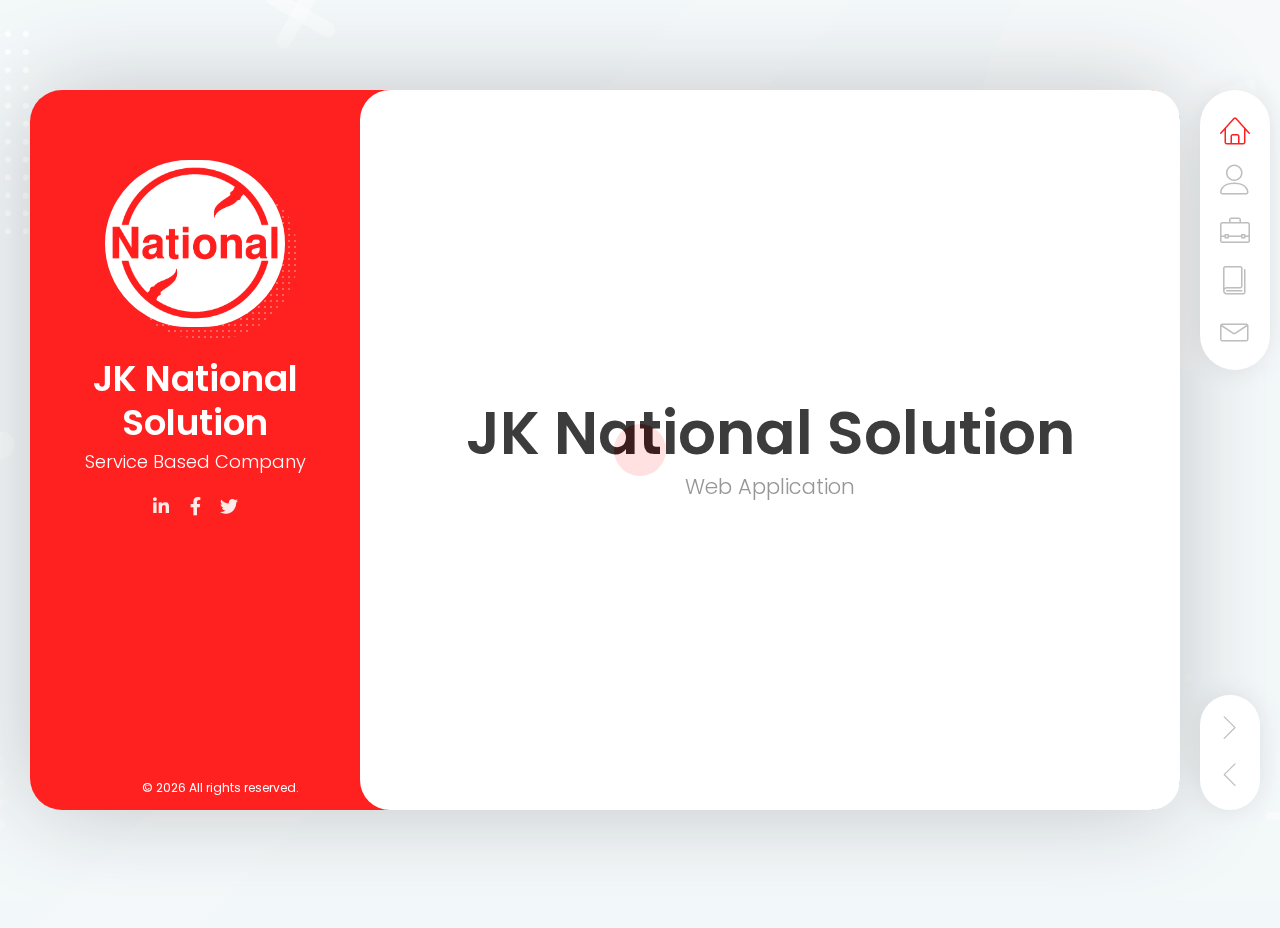
<file: index.html>
<!DOCTYPE html>
<html lang="en" class="no-js">

<head>
    <meta charset="UTF-8" />
    <meta http-equiv="X-UA-Compatible" content="IE=edge"> 
    <title>JK National Solution</title>
    <meta name="viewport" content="width=device-width, initial-scale=1, maximum-scale=1" />
    <meta name="description" content="We Meet Your Software Needs." />
    <meta name="keywords" content="Dynamic Website, Ecommerce, AWS Hosting," />
    <link rel="shortcut icon" href="img/logo.png">


    <link rel="stylesheet" href="css/reset.css" type="text/css">
    <link rel="stylesheet" href="css/bootstrap-grid.min.css" type="text/css">
    <link rel="stylesheet" href="css/animations.css" type="text/css">
    <link rel="stylesheet" href="css/perfect-scrollbar.css" type="text/css">
    <link rel="stylesheet" href="css/owl.carousel.css" type="text/css">
    <link rel="stylesheet" href="css/magnific-popup.css" type="text/css">
    <link rel="stylesheet" href="css/main.css" type="text/css">

    <script src="js/modernizr.custom.js"></script>

    <!-- Global site tag (gtag.js) - Google Analytics -->
<script async src="https://www.googletagmanager.com/gtag/js?id=UA-112518302-1"></script>
<script>
  window.dataLayer = window.dataLayer || [];
  function gtag(){dataLayer.push(arguments);}
  gtag('js', new Date());

  gtag('config', 'UA-112518302-1');
</script>


  </head>

  <body>
    <!-- Animated Background -->
    <div class="lm-animated-bg" style="background-image: url(img/main_bg.png);"></div>
    <!-- /Animated Background -->

    <!-- Loading animation -->
    <div class="preloader">
      <div class="preloader-animation">
        <div class="preloader-spinner">
        </div>
      </div>
    </div>
    <!-- /Loading animation -->

    <div class="page">
      <div class="page-content">

          <header id="site_header" class="header mobile-menu-hide">
            <div class="header-content">
              <div class="header-photo">
                <img src="img/logo.png" alt="JK National Solution">
              </div>
              <div class="header-titles">
                <h2>JK National Solution</h2>
                <h4>Service Based Company</h4>
              </div>
            </div>

            <ul class="main-menu">
              <li class="active">
                <a href="#home" class="nav-anim">
                  <span class="menu-icon lnr lnr-home"></span>
                  <span class="link-text">Home</span>
                </a>
              </li>
              <li>
                <a href="#about-me" class="nav-anim">
                  <span class="menu-icon lnr lnr-user"></span>
                  <span class="link-text">About Me</span>
                </a>
              </li>
              <li>
                <a href="#portfolio" class="nav-anim">
                  <span class="menu-icon lnr lnr-briefcase"></span>
                  <span class="link-text">Portfolio</span>
                </a>
              </li>
              <li>
                <a href="#blog" class="nav-anim">
                  <span class="menu-icon lnr lnr-book"></span>
                  <span class="link-text">Blog</span>
                </a>
              </li>
              <li>
                <a href="#contact" class="nav-anim">
                  <span class="menu-icon lnr lnr-envelope"></span>
                  <span class="link-text">Contact</span>
                </a>
              </li>
            </ul>

            <div class="social-links">
              <ul>
                <li><a href="#" target="_blank"><i class="fab fa-linkedin-in"></i></a></li>
                <li><a href="#" target="_blank"><i class="fab fa-facebook-f"></i></a></li>
                <li><a href="#" target="_blank"><i class="fab fa-twitter"></i></a></li>
              </ul>
            </div>

            <div class="copyrights">© <script type="text/javascript">var year = new Date();document.write(year.getFullYear());</script>
              All rights reserved.</div>
          </header>

          <!-- Mobile Navigation -->
          <div class="menu-toggle">
            <span></span>
            <span></span>
            <span></span>
          </div>
          <!-- End Mobile Navigation -->

          <!-- Arrows Nav -->
          <div class="lmpixels-arrows-nav">
            <div class="lmpixels-arrow-right"><i class="lnr lnr-chevron-right"></i></div>
            <div class="lmpixels-arrow-left"><i class="lnr lnr-chevron-left"></i></div>
          </div>
          <!-- End Arrows Nav -->

          <div class="content-area">
            <div class="animated-sections">
              <!-- Home Subpage -->
              <section data-id="home" class="animated-section start-page">
                <div class="section-content vcentered">

                    <div class="row">
                      <div class="col-sm-12 col-md-12 col-lg-12">
                        <div class="title-block">
                          <h2>JK National Solution</h2>
                          <div class="owl-carousel text-rotation">
                            <div class="item">
                              <div class="sp-subtitle">Web Application</div>
                            </div>
                            <div class="item">
                              <div class="sp-subtitle">Deployment</div>
                            </div>                            
                            <div class="item">
                              <div class="sp-subtitle">Mobile Apps</div>
                            </div>
                          </div>
                        </div>
                      </div>
                    </div>

                </div>
              </section>
              <!-- End of Home Subpage -->

              <!-- About Me Subpage -->
              <section data-id="about-me" class="animated-section">
                <div class="page-title">
                  <h2>About <span>Me</span></h2>
                </div>

                <div class="section-content">
                  <!-- Personal Information -->
                  <div class="row">
                    <div class="col-xs-12 col-sm-7">
                      <p>We are true to ourselves, and commit to always perform at our best. We believe that we are outstanding. Not because we say it, but because we work hard at it. </p>
                      <p>With a wide array of web design, development, marketing, and branding solutions, we have been helping businesses from different industries, niches, and dimensions all across the globe.</p>
                    </div>

                    <div class="col-xs-12 col-sm-5">
                      <div class="info-list">
                        <ul>
                          <li>
                            <span class="title">Make Your Dreams Come Live</span>
                          </li>
                          <li>
                            <span class="title">Residence</span>
                            <span class="value">Tamil Nadur</span>
                          </li>

                          <li>
                            <span class="title">Address</span>
                            <span class="value">Balaji Garden Keeranatham,
                              Saravanampatti, Coimbatore- 641035</span>
                          </li>

                          <li>
                            <span class="title">e-mail</span>
                            <span class="value">[info@jkns.co.in]</span>
                          </li>

                          <li>
                            <span class="title">Phone</span>
                            <span class="value">+91 9677797195</span>
                          </li>
                        </ul>
                      </div>
                    </div>
                  </div>
                  <!-- End of Personal Information -->

                  <div class="white-space-50"></div>

                  <!-- Services -->
                  <div class="row">
                    <div class="col-xs-12 col-sm-12">
                      <div class="block-title">
                        <h3>What <span>I Do</span></h3>
                      </div>
                    </div>
                  </div>

                  <div class="row">
                    <div class="col-xs-12 col-sm-6">
                      <div class="col-inner">
                        <div class="info-list-w-icon">
                          <div class="info-block-w-icon">
                            <div class="ci-icon">
                              <i class="lnr lnr-store"></i>
                            </div>
                            <div class="ci-text">
                              <h4>Ecommerce</h4>
                              <p>Build Your Own Brand and Sell Online WIth JKNS. 
                                Make your website that allows you to buy and sell tangible goods, digital products or services online</p>
                            </div>
                          </div>
                          <div class="info-block-w-icon">
                            <div class="ci-icon">
                              <i class="lnr lnr-laptop-phone"></i>
                            </div><div class="ci-text">
                              <h4>Web Design & Application</h4>
                              <p>Website is an Virtual Office of all kind of Organizations. A website is the most powerful tool for communication and it is a unique way to connect with the world. Designing a website and its maintenance is essential for keeping your company information is up to date.</p>
                            </div>
                          </div>
                        </div>
                      </div>
                    </div>

                    <div class="col-xs-12 col-sm-6">
                      <div class="col-inner">
                        <div class="info-list-w-icon">
                          <div class="info-block-w-icon">
                            <div class="ci-icon">
                              <i class="lnr lnr-pencil"></i>
                            </div>
                            <div class="ci-text">
                              <h4>Software Development</h4>
                              <p>With any business, software is crucial to performing day-to-day tasks. It will allow them to serve clients in the most effective manner. Our software development methodology is a flexible and customized framework adaptable to the demands of your project.</p>
                            </div>
                          </div>
                          <div class="info-block-w-icon">
                            <div class="ci-icon">
                              <i class="lnr lnr-flag"></i>
                            </div><div class="ci-text">
                              <h4>Support</h4>
                              <p>Get 24/7 support for your products.</p>
                            </div>
                          </div>
                        </div>
                      </div>
                    </div>
                  </div>
                  <!-- End of Services -->

                  <div class="white-space-30"></div>

                  <!-- What we Work -->
                  <div class="row">
                    <div class="col-xs-12 col-sm-12">

                      <div class="block-title">
                        <h3>What we <span>Work</span></h3>
                      </div>
                    </div>
                  </div>

                  <div class="row">
                    <div class="col-xs-12 col-sm-4">
                      <div class="fun-fact gray-default">
                        <h4>PHP CodeIgniter</h4>
                      </div>
                    </div>

                    <div class="col-xs-12 col-sm-4">
                      <div class="fun-fact gray-default">
                        <h4>Python Django</h4>
                      </div>
                    </div>

                    <div class="col-xs-12 col-sm-4 ">
                      <div class="fun-fact gray-default">
                        <h4>Node JS</h4>
                      </div>
                    </div>

                    <div class="col-xs-12 col-sm-4 ">
                      <div class="fun-fact gray-default">
                        <h4>C#.NET</h4>
                      </div>
                    </div>

                    <div class="col-xs-12 col-sm-4 ">
                      <div class="fun-fact gray-default">
                        <h4>HTML5</h4>
                      </div>
                    </div>

                    <div class="col-xs-12 col-sm-4 ">
                      <div class="fun-fact gray-default">
                        <h4>BOOTSTRAP</h4>
                      </div>
                    </div>

                    <div class="col-xs-12 col-sm-4 ">
                      <div class="fun-fact gray-default">
                        <h4>JQUERY</h4>
                      </div>
                    </div>

                    <div class="col-xs-12 col-sm-4 ">
                      <div class="fun-fact gray-default">
                        <h4>AWS Server</h4>
                      </div>
                    </div>

                    <div class="col-xs-12 col-sm-4 ">
                      <div class="fun-fact gray-default">
                        <h4>Photoshop</h4>
                      </div>
                    </div>

                  </div>
                  <!-- End of What we Works -->

                </div>
              </section>
              <!-- End of About Me Subpage -->

              <!-- Portfolio Subpage -->
              <section data-id="portfolio" class="animated-section">
                <div class="page-title">
                  <h2>Portfolio</h2>
                </div>

                <div class="section-content">

                  <div class="row">
                    <div class="col-xs-12 col-sm-12">
                      <!-- Portfolio Content -->
                      <div class="portfolio-content">

                        <ul class="portfolio-filters">
                          <li class="active">
                            <a class="filter btn btn-sm btn-link" data-group="category_all">All</a>
                          </li>
                          <li>
                            <a class="filter btn btn-sm btn-link" data-group="category_static">Static Website</a>
                          </li>
                          <li>
                            <a class="filter btn btn-sm btn-link" data-group="category_dynamic">Dynamic Website</a>
                          </li>
                        </ul>

                        <!-- Portfolio Grid -->
                        <div class="portfolio-grid three-columns">
                          
                          <figure class="item lbimage" data-groups='["category_all", "category_static"]'>
                            <div class="portfolio-item-img">
                              <img src="img/portfolio/1.png" alt="Huego Engineering" title="" />
                              <a class="lightbox" title="Huego Engineering" href="img/portfolio/1.png"></a>
                            </div>

                            <i class="far fa-image"></i>
                            <h4 class="name">Huego Engineering</h4>
                            <span class="category">Static Website</span>
                          </figure>
                          
                          <figure class="item lbimage" data-groups='["category_all", "category_static"]'>
                            <div class="portfolio-item-img">
                              <img src="img/portfolio/2.png" alt="Troispumps" title="" />
                              <a class="lightbox" title="Troispumps" href="img/portfolio/2.png"></a>
                            </div>

                            <i class="far fa-image"></i>
                            <h4 class="name">Troispumps</h4>
                            <span class="category">Static Website</span>
                          </figure>
                          
                          <figure class="item lbimage" data-groups='["category_all", "category_static"]'>
                            <div class="portfolio-item-img">
                              <img src="img/portfolio/7.png" alt="Falcon Pattern" title="" />
                              <a class="lightbox" title="Falcon Pattern" href="img/portfolio/7.png"></a>
                            </div>

                            <i class="far fa-image"></i>
                            <h4 class="name">Falcon Pattern</h4>
                            <span class="category">Static Website</span>
                          </figure>
                          
                          <figure class="item lbimage" data-groups='["category_all", "category_dynamic"]'>
                            <div class="portfolio-item-img">
                              <img src="img/portfolio/3.png" alt="Quantuz Global" title="" />
                              <a class="lightbox" title="Quantuz Global" href="img/portfolio/3.png"></a>
                            </div>

                            <i class="far fa-image"></i>
                            <h4 class="name">Quantuz Global</h4>
                            <span class="category">Dynamic Website</span>
                          </figure>
                          
                          <figure class="item lbimage" data-groups='["category_all", "category_dynamic"]'>
                            <div class="portfolio-item-img">
                              <img src="img/portfolio/4.png" alt="Genetics Meditech" title="" />
                              <a class="lightbox" title="Genetics Meditech" href="img/portfolio/4.png"></a>
                            </div>

                            <i class="far fa-image"></i>
                            <h4 class="name">Genetics Meditech</h4>
                            <span class="category">Dynamic Website</span>
                          </figure>
                          
                          <figure class="item lbimage" data-groups='["category_all", "category_dynamic"]'>
                            <div class="portfolio-item-img">
                              <img src="img/portfolio/5.png" alt="Qutbi Qardan Hasana Society" title="" />
                              <a class="lightbox" title="Qutbi Qardan Hasana Society" href="img/portfolio/5.png"></a>
                            </div>

                            <i class="far fa-image"></i>
                            <h4 class="name">Qutbi Qardan Hasana Society</h4>
                            <span class="category">Dynamic Website</span>
                          </figure>
                          
                          <figure class="item lbimage" data-groups='["category_all", "category_dynamic"]'>
                            <div class="portfolio-item-img">
                              <img src="img/portfolio/6.png" alt="Modern Instruments" title="" />
                              <a class="lightbox" title="Modern Instruments" href="img/portfolio/6.png"></a>
                            </div>

                            <i class="far fa-image"></i>
                            <h4 class="name">Modern Instruments</h4>
                            <span class="category">Dynamic Website</span>
                          </figure>
                          
                          <figure class="item lbimage" data-groups='["category_all", "category_dynamic"]'>
                            <div class="portfolio-item-img">
                              <img src="img/portfolio/8.png" alt="Raja Traders" title="" />
                              <a class="lightbox" title="Raja Traders" href="img/portfolio/8.png"></a>
                            </div>

                            <i class="far fa-image"></i>
                            <h4 class="name">Raja Traders</h4>
                            <span class="category">Dynamic Website</span>
                          </figure>
                          
                        </div>
                      </div>
                      <!-- End of Portfolio Content -->
                    </div>
                  </div>
                </div>
              </section>
              <!-- End of Portfolio Subpage -->

              <!-- Blog Subpage -->
              <section data-id="blog" class="animated-section">
                <!--<div class="page-title">
                  <h2>Blog</h2>
                </div>-->

                <div class="section-content vcentered">
                  
                  <div class="row">
                    <div class="col-sm-12 col-md-12 col-lg-12">
                      <div class="title-block">
                        <h2>Blog</h2>
                        <div class="owl-carousel text-rotation">
                          <div class="item">
                            <div class="sp-subtitle">Comming Soon</div>
                          </div>
                        </div>
                      </div>
                    </div>
                  </div>

                </div>


              </section>
              <!-- End of Blog Subpage -->

              <!-- Contact Subpage -->
              <section data-id="contact" class="animated-section">
                <div class="page-title">
                  <h2>Contact</h2>
                </div>

                <div class="section-content">

                  <div class="row">
                    <!-- Contact Info -->
                      <div class="col-6 lm-info-block gray-default">
                        <i class="lnr lnr-map-marker"></i>
                        <h4>Coimbatore</h4>
                        <span class="lm-info-block-value"></span>
                        <span class="lm-info-block-text"></span>
                      </div>

                      <div class="col-6 lm-info-block gray-default">
                        <i class="lnr lnr-phone-handset"></i>
                        <h4>9677797195</h4>
                        <span class="lm-info-block-value"></span>
                        <span class="lm-info-block-text"></span>
                      </div>

                      <div class="col-6 lm-info-block gray-default">
                        <i class="lnr lnr-envelope"></i>
                        <h4>[info@jkns.co.in]</h4>
                        <span class="lm-info-block-value"></span>
                        <span class="lm-info-block-text"></span>
                      </div>

                      <div class="col-6 lm-info-block gray-default">
                        <i class="lnr lnr-checkmark-circle"></i>
                        <h4>Freelance Available</h4>
                        <span class="lm-info-block-value"></span>
                        <span class="lm-info-block-text"></span>
                      </div>

                    <!-- End of Contact Info -->

                  </div>

                </div>
              </section>
              <!-- End of Contact Subpage -->
            </div>
          </div>

      </div>
    </div>

    <!--Start of Tawk.to Script-->
<script type="text/javascript">
  var Tawk_API=Tawk_API||{}, Tawk_LoadStart=new Date();
  (function(){
  var s1=document.createElement("script"),s0=document.getElementsByTagName("script")[0];
  s1.async=true;
  s1.src='https://embed.tawk.to/5b8e22c0f31d0f771d8469e6/default';
  s1.charset='UTF-8';
  s1.setAttribute('crossorigin','*');
  s0.parentNode.insertBefore(s1,s0);
  })();
  </script>
  <!--End of Tawk.to Script-->

    <script src="js/jquery-2.1.3.min.js"></script>
    <script src="js/modernizr.custom.js"></script>
    <script src="js/animating.js"></script>

    <script src="js/imagesloaded.pkgd.min.js"></script>
    
    <script src='js/perfect-scrollbar.min.js'></script>
    <script src='js/jquery.shuffle.min.js'></script>
    <script src='js/masonry.pkgd.min.js'></script>
    <script src='js/owl.carousel.min.js'></script>
    <script src="js/jquery.magnific-popup.min.js"></script>

    <script src="js/validator.js"></script>
    <script src="js/main.js"></script>
</body>

</html>
</file>
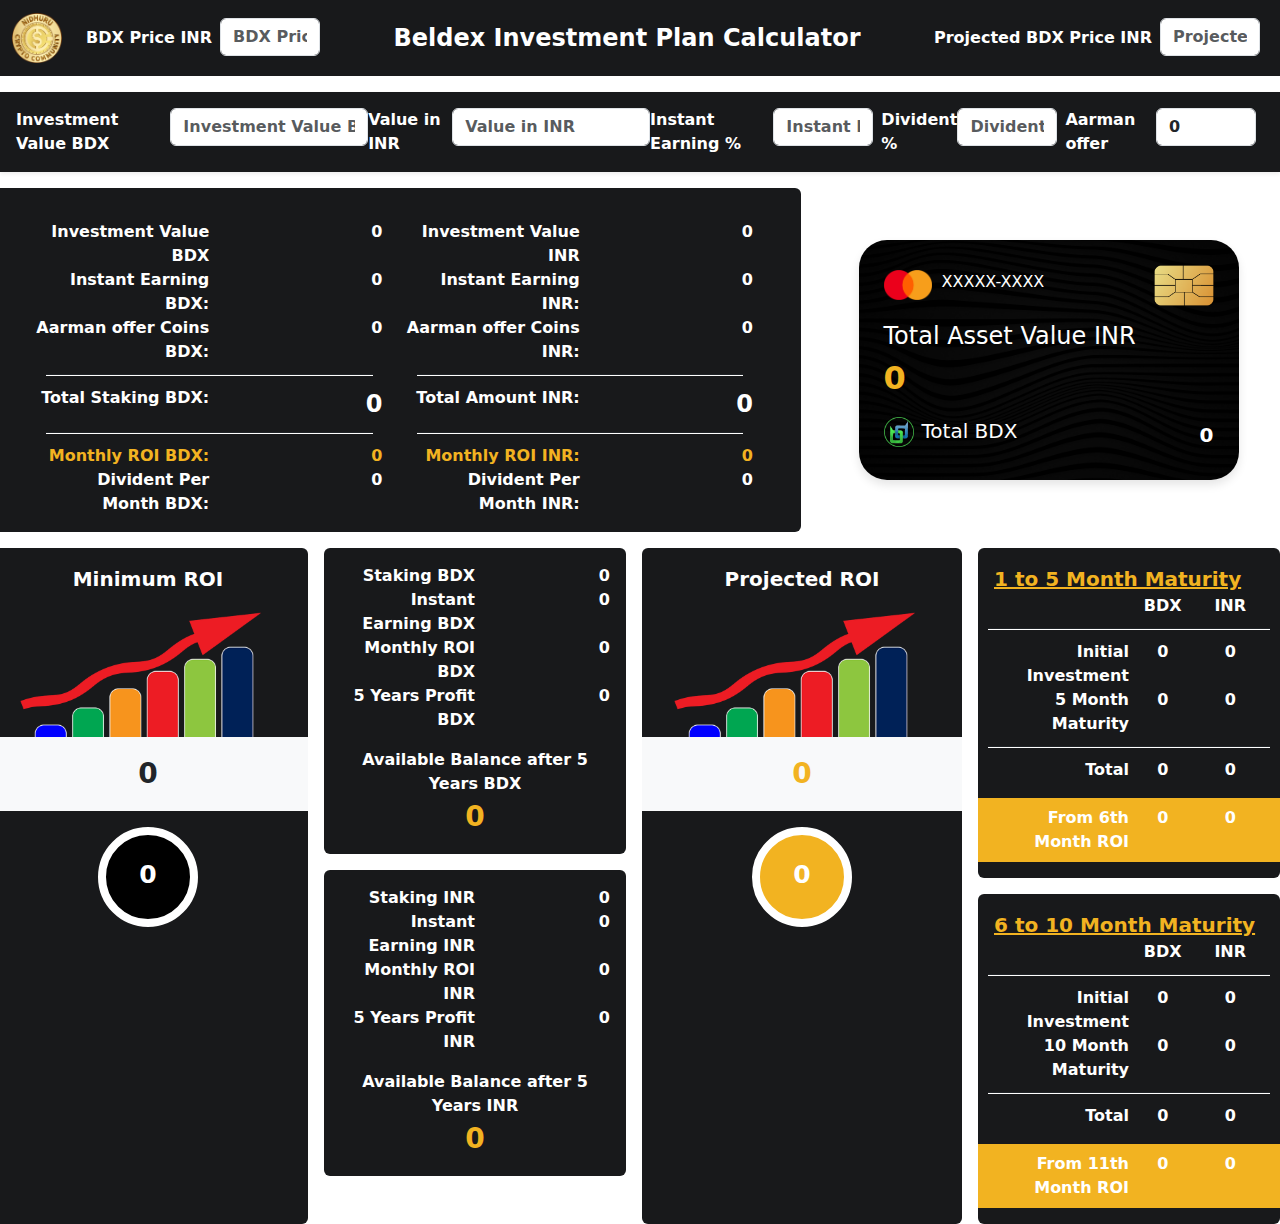
<file: bdx/index.html>
<!doctype html>
<html lang="en" data-bs-theme="auto">
  <head>
    <meta charset="utf-8">
    <meta name="viewport" content="width=device-width, initial-scale=1">
    <title>Beldex Investment Plan Calculator</title>
    <link href="assets/css/bootstrap.min.css" rel="stylesheet">
    <link href="assets/css/offcanvas-navbar.css" rel="stylesheet">
    <link href="assets/css/style.css" rel="stylesheet">

    <style>
      .bd-placeholder-img {
        font-size: 1.125rem;
        text-anchor: middle;
        -webkit-user-select: none;
        -moz-user-select: none;
        user-select: none;
      }

      @media (min-width: 768px) {
        .bd-placeholder-img-lg {
          font-size: 3.5rem;
        }
      }

      .b-example-divider {
        width: 100%;
        height: 3rem;
        background-color: rgba(0, 0, 0, .1);
        border: solid rgba(0, 0, 0, .15);
        border-width: 1px 0;
        box-shadow: inset 0 .5em 1.5em rgba(0, 0, 0, .1), inset 0 .125em .5em rgba(0, 0, 0, .15);
      }

      .b-example-vr {
        flex-shrink: 0;
        width: 1.5rem;
        height: 100vh;
      }

      .bi {
        vertical-align: -.125em;
        fill: currentColor;
      }

      .nav-scroller {
        position: relative;
        z-index: 2;
        height: 2.75rem;
        overflow-y: hidden;
      }

      .nav-scroller .nav {
        display: flex;
        flex-wrap: nowrap;
        padding-bottom: 1rem;
        margin-top: -1px;
        overflow-x: auto;
        text-align: center;
        white-space: nowrap;
        -webkit-overflow-scrolling: touch;
      }

      .btn-bd-primary {
        --bd-violet-bg: #712cf9;
        --bd-violet-rgb: 112.520718, 44.062154, 249.437846;

        --bs-btn-font-weight: 600;
        --bs-btn-color: var(--bs-white);
        --bs-btn-bg: var(--bd-violet-bg);
        --bs-btn-border-color: var(--bd-violet-bg);
        --bs-btn-hover-color: var(--bs-white);
        --bs-btn-hover-bg: #6528e0;
        --bs-btn-hover-border-color: #6528e0;
        --bs-btn-focus-shadow-rgb: var(--bd-violet-rgb);
        --bs-btn-active-color: var(--bs-btn-hover-color);
        --bs-btn-active-bg: #5a23c8;
        --bs-btn-active-border-color: #5a23c8;
      }

      .bd-mode-toggle {
        z-index: 1500;
      }

      .bd-mode-toggle .dropdown-menu .active .bi {
        display: block !important;
      }
    </style>
    
  </head>
  <body class="">
    
    
<nav class="navbar navbar-expand-lg navbar-dark bg-dark" aria-label="Main navigation">
  <div class="container-fluid">
    <a class="navbar-brand" href="https://www.nccbeldex.com/"><img src="logo.png" class="img" width="50"></a>
    <button class="navbar-toggler p-0 border-0" type="button" id="navbarSideCollapse" aria-label="Toggle navigation">
      <span class="navbar-toggler-icon"></span>
    </button>
    <div class="navbar-collapse offcanvas-collapse" id="navbarsExampleDefault">
      <ul class="navbar-nav me-auto mb-2 mb-lg-0">
        <li class="nav-item">
          <p class="nav-link fw-bold text-white m-0">BDX Price INR</p>
        </li>
        <li class="nav-item">
          <input class="form-control me-2 bdx_cal" type="number" style="width: 100px;" id="bdx_price" min="0" placeholder="BDX Price INR">
        </li>
      </ul>
      <ul class="navbar-nav me-auto mb-2 mb-lg-0">
        <li class="nav-item">
          <p class="nav-link fw-bold text-white m-0 fs-4">Beldex Investment Plan Calculator</p>
        </li>
      </ul>
      <ul class="navbar-nav mb-2 mb-lg-0">
        <li class="nav-item">
          <p class="nav-link fw-bold text-white m-0">Projected BDX Price INR</p>
        </li>
        <li class="nav-item">
          <input class="form-control me-2 bdx_cal" type="number" min="0" style="width: 100px;" id="projected_bdx_price" placeholder="Projected BDX Price INR">
        </li>
      </ul>
    </div>
  </div>
</nav>


<main class="">
  
  
  <div class="my-3 p-3 mt-3 bg-dark  shadow-sm d-lg-flex justify-content-between">
    
    <span class="nav-item">
      <p class="nav-link fw-bold text-white m-0">Investment Value BDX</p>
    </span>
    <span class="nav-item">
      <input class="form-control me-2 bdx_cal" type="number" min="0" id="investment_bdx" placeholder="Investment Value BDX">
    </span>
    <span class="nav-item">
      <p class="nav-link fw-bold text-white m-0">Value in INR</p>
    </span>
    <span class="nav-item">
      <input class="form-control me-2 bdx_cal" type="number" min="0" id="value_inr" placeholder="Value in INR">
    </span>
    <span class="nav-item">
      <p class="nav-link fw-bold text-white m-0">Instant Earning %</p>
    </span>
    <span class="nav-item">
      <input class="form-control me-2 bdx_cal" style="width: 100px;" type="number" min="0" id="instant_percentage" placeholder="Instant Earning %">
    </span>
    <span class="nav-item">
      <p class="nav-link fw-bold text-white m-0">Divident %</p>
    </span>
    <span class="nav-item">
      <input class="form-control me-2 bdx_cal" style="width: 100px;" type="number" min="0" id="divitent" placeholder="Divident %">
    </span>
    <span class="nav-item">
      <p class="nav-link fw-bold text-white m-0">Aarman offer</p>
    </span>
    <span class="nav-item">
      <input class="form-control me-2 bdx_cal" style="width: 100px;" type="number" value="0" min="0" id="bonus" placeholder="Bonus">
    </span>

  </div>

  <div class="row gap-1 mt-3">
    <div class="col-lg-7 px-5 py-3 rounded card-body bg-dark">
      <div class="row mt-3">
        <div class="col-lg-6">
          <div class="d-flex justify-content-between">
            <span class="nav-item text-end w-50">
              <p class="nav-link fw-bold text-white m-0">Investment Value BDX</p>
            </span>
            <span class="nav-item">
              <p class="nav-link fw-bold text-white m-0 investment_bdx_lbl num-word">0</p>
            </span>
          </div>
          <div class="d-flex justify-content-between">
            <span class="nav-item text-end w-50">
              <p class="nav-link fw-bold text-white m-0">Instant Earning BDX:</p>
            </span>
            <span class="nav-item">
              <p class="nav-link fw-bold text-white m-0 instant_earning_lbl num-word">0</p>
            </span>
          </div>
          <div class="d-flex justify-content-between">
            <span class="nav-item text-end w-50">
              <p class="nav-link fw-bold text-white m-0">Aarman offer Coins BDX:</p>
            </span>
            <span class="nav-item">
              <p class="nav-link fw-bold text-white m-0 bonus_lbl num-word">0</p>
            </span>
          </div>
          <hr>
          <div class="d-flex justify-content-between">
            <span class="nav-item text-end w-50">
              <p class="nav-link fw-bold text-white m-0">Total Staking BDX:</p>
            </span>
            <span class="nav-item">
              <p class="nav-link fw-bold text-white fs-4 m-0 total_lbl num-word">0</p>
            </span>
          </div>
          <hr class="bg-white">
          <div class="d-flex justify-content-between ">
            <span class="nav-item text-end w-50">
              <p class="nav-link fw-bold text-warning m-0">Monthly ROI BDX:</p>
            </span>
            <span class="nav-item">
              <p class="nav-link fw-bold text-warning m-0 roi_lbl num-word">0</p>
            </span>
          </div>
          <div class="d-flex justify-content-between">
            <span class="nav-item text-end w-50">
              <p class="nav-link fw-bold text-white m-0">Divident Per Month BDX:</p>
            </span>
            <span class="nav-item">
              <p class="nav-link fw-bold text-white m-0 years_lbl">0</p>
            </span>
          </div>

        </div>
        <div class="col-lg-6">
          <div class="d-flex justify-content-between">
            <span class="nav-item text-end w-50">
              <p class="nav-link fw-bold text-white m-0">Investment Value INR</p>
            </span>
            <span class="nav-item text-end w-50">
              <p class="nav-link fw-bold text-white m-0 value_inr_lbl num-word">0</p>
            </span>
          </div>
          <div class="d-flex justify-content-between">
            <span class="nav-item text-end w-50">
              <p class="nav-link fw-bold text-white m-0">Instant Earning INR:</p>
            </span>
            <span class="nav-item text-end w-50">
              <p class="nav-link fw-bold text-white m-0 instant_inr_lbl num-word">0</p>
            </span>
          </div>
          <div class="d-flex justify-content-between">
            <span class="nav-item text-end w-50">
              <p class="nav-link fw-bold text-white m-0">Aarman offer Coins INR:</p>
            </span>
            <span class="nav-item">
              <p class="nav-link fw-bold text-white m-0 bonus_inr_lbl num-word">0</p>
            </span>
          </div>
          <hr>
          <div class="d-flex justify-content-between">
            <span class="nav-item text-end w-50">
              <p class="nav-link fw-bold text-white m-0">Total Amount INR:</p>
            </span>
            <span class="nav-item">
              <p class="nav-link fw-bold text-white m-0 fs-4 total_inr_lbl num-word">0</p>
            </span>
          </div>
          <hr>
          <div class="d-flex justify-content-between ">
            <span class="nav-item text-end w-50">
              <p class="nav-link fw-bold text-warning m-0">Monthly ROI INR:</p>
            </span>
            <span class="nav-item">
              <p class="nav-link fw-bold text-warning m-0 roi_inr_lbl num-word">0</p>
            </span>
          </div>
          <div class="d-flex justify-content-between">
            <span class="nav-item text-end w-50">
              <p class="nav-link fw-bold text-white m-0">Divident Per Month INR:</p>
            </span>
            <span class="nav-item">
              <p class="nav-link fw-bold text-white m-0 years_inr_lbl">0</p>
            </span>
          </div>

        </div>
      </div>
    </div>
    <div class="col-lg-4 rounded card-body m-auto">
      <div class="credit-card m-auto">
        <header>
          <span class="logo">
            <img src="assets/images/logo.png" alt="" />
            <h5>XXXXX-XXXX</h5>
          </span>
          <img src="assets/images/chip.png" alt="" class="chip" />
        </header>
  
        <div class="card-details mt-3">
          <div class="name-number">
            <h4 class="text-white">Total Asset Value INR</h4>
            <h5 class="number fw-bold text-warning total_asset fs-2">0</h5>
            <h5 class="name fs-5"><img src="assets/images/coin.png" class="me-2" width="30">Total BDX</h5>
          </div>
          <div class="valid-date">
            <h6></h6>
            <h5 class="total_bdx fw-bold fs-5 num-word">0</h5>
          </div>
        </div>
      </div>
    </div>
  </div>
  
  <div class="row gap-1 mt-3">
    <div class="col-lg-2 py-3 rounded card-body bg-dark">
      <div class="">
        <div class="">
          <span class="nav-item">
            <p class="nav-link fw-bold text-center text-white m-0 fs-5">Minimum ROI</p>
          </span>
        </div>
        <img src="assets/images/graph.png" style="width: 100%;">
      </div>
      <div class="bg-light p-3 mb-3 text-center" style="top: -70px !important;position: relative;">
        <p class="nav-link fw-bold fs-3 m-0 total_asset">0</p>
      </div>
      <div class="circle m-auto total_asset_pec" style="top: -70px !important;position: relative;">0</div>
    </div>
    <div class="col-lg-3">       
        
      <div class="col-12 py-3 rounded card-body bg-dark">

        <div class="d-flex px-3 justify-content-between">
          <span class="nav-item text-end w-50">
            <p class="nav-link fw-bold text-white m-0">Staking BDX</p>
          </span>
          <span class="nav-item text-end w-50">
            <p class="nav-link fw-bold text-white m-0 total_lbl num-word">0</p>
          </span>
        </div>
        <div class="d-flex px-3 justify-content-between">
          <span class="nav-item text-end w-50">
            <p class="nav-link fw-bold text-white m-0">Instant Earning BDX</p>
          </span>
          <span class="nav-item text-end w-50">
            <p class="nav-link fw-bold text-white m-0 total_lbl_all num-word">0</p>
          </span>
        </div>
        <div class="d-flex px-3 justify-content-between">
          <span class="nav-item text-end w-50">
            <p class="nav-link fw-bold text-white m-0">Monthly ROI BDX</p>
          </span>
          <span class="nav-item text-end w-50">
            <p class="nav-link fw-bold text-white m-0 roi_lbl num-word">0</p>
          </span>
        </div>
        <div class="d-flex px-3 justify-content-between">
          <span class="nav-item text-end w-50">
            <p class="nav-link fw-bold text-white m-0">5 Years Profit BDX</p>
          </span>
          <span class="nav-item text-end w-50">
            <p class="nav-link fw-bold text-white m-0 years_lbl_amt num-word">0</p>
          </span>
        </div>
        <div class="d-flex mt-3 px-3 justify-content-between">
          <span class="nav-item text-center w-100">
            <p class="nav-link fw-bold text-white m-0">Available Balance after 5 Years BDX 
              <br><span class="text-warning fs-3 ava_years_lbl_amt">0</span>
            </p>
          </span>
        </div>

      </div>
      
      <div class="col-12 py-3 mt-3 rounded card-body bg-dark">

        <div class="d-flex px-3 justify-content-between">
          <span class="nav-item text-end w-50">
            <p class="nav-link fw-bold text-white m-0">Staking INR</p>
          </span>
          <span class="nav-item text-end w-50">
            <p class="nav-link fw-bold text-white m-0 value_inr_lbl num-word">0</p>
          </span>
        </div>
        <div class="d-flex px-3 justify-content-between">
          <span class="nav-item text-end w-50">
            <p class="nav-link fw-bold text-white m-0">Instant Earning INR</p>
          </span>
          <span class="nav-item text-end w-50">
            <p class="nav-link fw-bold text-white m-0 total_inr_lbl_all num-word">0</p>
          </span>
        </div>
        <div class="d-flex px-3 justify-content-between">
          <span class="nav-item text-end w-50">
            <p class="nav-link fw-bold text-white m-0">Monthly ROI INR</p>
          </span>
          <span class="nav-item text-end w-50">
            <p class="nav-link fw-bold text-white m-0 roi_inr_lbl num-word">0</p>
          </span>
        </div>
        <div class="d-flex px-3 justify-content-between">
          <span class="nav-item text-end w-50">
            <p class="nav-link fw-bold text-white m-0">5 Years Profit INR</p>
          </span>
          <span class="nav-item text-end w-50">
            <p class="nav-link fw-bold text-white m-0 years_inr_lbl_amt num-word">0</p>
          </span>
        </div>
        <div class="d-flex mt-3 px-3 justify-content-between">
          <span class="nav-item text-center w-100">
            <p class="nav-link fw-bold text-white m-0">Available Balance after 5 Years INR 
              <br><span class="text-warning fs-3 ava_years_inr_lbl_amt">0</span></p>
          </span>
        </div>

      </div>


    </div>
    <div class="col-lg-2 py-3 rounded card-body bg-dark">
      <div class="">
        <div class="">
          <span class="nav-item">
            <p class="nav-link fw-bold text-center text-white m-0 fs-5">Projected ROI</p>
          </span>
        </div>
        <img src="assets/images/graph.png" style="width: 100%;">
      </div>
      <div class="bg-light p-3 mb-3 fs-3 text-center" style="top: -70px !important;position: relative;">
        <p class="nav-link fw-bold m-0 text-warning projected_total_asset">0</p>
      </div>
      <div class="circle m-auto projected_total_asset_pec" style=" background-color: #F2B321 !important; top: -70px !important;position: relative;">0</div>
    </div>

    <div class="col-lg-3">

      
      <div class="col-12 py-3 rounded card-body bg-dark">
        <div class="d-flex px-3 justify-content-between">
          <span class="nav-item text-center">
            <p class="nav-link fw-bold text-warning m-0 fs-5"><u>1 to 5 Month Maturity</u></p>
          </span>
        </div>
        <div class="d-flex px-3 justify-content-between">
          <span class="nav-item text-end w-50">
            <p class="nav-link fw-bold text-white m-0"></p>
          </span>
          <span class="nav-item text-center w-25">
            <p class="nav-link fw-bold text-white m-0 ">BDX</p>
          </span>
          <span class="nav-item text-center w-25">
            <p class="nav-link fw-bold text-white m-0 ">INR</p>
          </span>
        </div>
        <hr>
        <div class="d-flex px-3 justify-content-between">
          <span class="nav-item text-end w-50">
            <p class="nav-link fw-bold text-white m-0">Initial Investment</p>
          </span>
          <span class="nav-item text-center w-25">
            <p class="nav-link fw-bold text-white m-0 total_lbl num-word">0</p>
          </span>
          <span class="nav-item text-center w-25">
            <p class="nav-link fw-bold text-white m-0 total_inr_lbl num-word">0</p>
          </span>
        </div>
        <div class="d-flex px-3 justify-content-between">
          <span class="nav-item text-end w-50">
            <p class="nav-link fw-bold text-white m-0">5 Month Maturity</p>
          </span>
          <span class="nav-item text-center w-25">
            <p class="nav-link fw-bold text-white m-0 month_5_lbl num-word">0</p>
          </span>
          <span class="nav-item text-center w-25">
            <p class="nav-link fw-bold text-white m-0 month_5_inr_lbl num-word">0</p>
          </span>
        </div>
        <hr>
        <div class="d-flex px-3 justify-content-between">
          <span class="nav-item text-end w-50">
            <p class="nav-link fw-bold text-white m-0">Total</p>
          </span>
          <span class="nav-item text-center w-25">
            <p class="nav-link fw-bold text-white m-0 month_5_tot_lbl num-word">0</p>
          </span>
          <span class="nav-item text-center w-25">
            <p class="nav-link fw-bold text-white m-0 month_5_tot_inr_lbl num-word">0</p>
          </span>
        </div>
        <div class="d-flex px-3 justify-content-between bg-warning py-2 mt-3">
          <span class="nav-item text-end w-50">
            <p class="nav-link fw-bold text-white m-0">From 6th Month ROI</p>
          </span>
          <span class="nav-item text-center w-25">
            <p class="nav-link fw-bold text-white m-0 month_6_lbl num-word">0</p>
          </span>
          <span class="nav-item text-center w-25">
            <p class="nav-link fw-bold text-white m-0 month_6_inr_lbl num-word">0</p>
          </span>
        </div>
        
        

      </div>
      
      <div class="col-12 py-3 mt-3 rounded card-body bg-dark">
        <div class="d-flex px-3 justify-content-between">
          <span class="nav-item text-center">
            <p class="nav-link fw-bold text-warning m-0 fs-5"><u>6 to 10 Month Maturity</u></p>
          </span>
        </div>
        <div class="d-flex px-3 justify-content-between">
          <span class="nav-item text-end w-50">
            <p class="nav-link fw-bold text-white m-0"></p>
          </span>
          <span class="nav-item text-center w-25">
            <p class="nav-link fw-bold text-white m-0 ">BDX</p>
          </span>
          <span class="nav-item text-center w-25">
            <p class="nav-link fw-bold text-white m-0 ">INR</p>
          </span>
        </div>
        <hr>
        <div class="d-flex px-3 justify-content-between">
          <span class="nav-item text-end w-50">
            <p class="nav-link fw-bold text-white m-0">Initial Investment</p>
          </span>
          <span class="nav-item text-center w-25">
            <p class="nav-link fw-bold text-white m-0 total_6_lbl num-word">0</p>
          </span>
          <span class="nav-item text-center w-25">
            <p class="nav-link fw-bold text-white m-0 total_6_inr_lbl num-word">0</p>
          </span>
        </div>
        <div class="d-flex px-3 justify-content-between">
          <span class="nav-item text-end w-50">
            <p class="nav-link fw-bold text-white m-0">10 Month Maturity</p>
          </span>
          <span class="nav-item text-center w-25">
            <p class="nav-link fw-bold text-white m-0 month_10_lbl num-word">0</p>
          </span>
          <span class="nav-item text-center w-25">
            <p class="nav-link fw-bold text-white m-0 month_10_inr_lbl num-word">0</p>
          </span>
        </div>
        <hr>
        <div class="d-flex px-3 justify-content-between">
          <span class="nav-item text-end w-50">
            <p class="nav-link fw-bold text-white m-0">Total</p>
          </span>
          <span class="nav-item text-center w-25">
            <p class="nav-link fw-bold text-white m-0 month_10_tot_lbl num-word">0</p>
          </span>
          <span class="nav-item text-center w-25">
            <p class="nav-link fw-bold text-white m-0 month_10_tot_inr_lbl num-word">0</p>
          </span>
        </div>
        <div class="d-flex px-3 justify-content-between bg-warning py-2 mt-3">
          <span class="nav-item text-end w-50">
            <p class="nav-link fw-bold text-white m-0">From 11th Month ROI</p>
          </span>
          <span class="nav-item text-center w-25">
            <p class="nav-link fw-bold text-white m-0 month_11_lbl num-word">0</p>
          </span>
          <span class="nav-item text-center w-25">
            <p class="nav-link fw-bold text-white m-0 month_11_inr_lbl num-word">0</p>
          </span>
        </div>
        
        

      </div>
        

    </div>
  </div>

</main>
<script src="assets/js/bootstrap.bundle.min.js"></script>

<script src="assets/js/offcanvas-navbar.js"></script>
<script src="assets/js/jquery-2.1.3.min.js"></script>

<script>
  $(".bdx_cal").change(function(){
    calculator();
  });
  $(".bdx_cal").keyup(function(){
    calculator();
  });

  function calculator(){
    var bdx_price = ($('#bdx_price').val().length == 0) ? 0 : parseFloat($('#bdx_price').val())
    var projected_bdx_price = ($('#projected_bdx_price').val().length == 0) ? 0 : parseFloat($('#projected_bdx_price').val())
    var investment_bdx = ($('#investment_bdx').val().length == 0) ? 0 : parseFloat($('#investment_bdx').val())
    var value_inr = ($('#value_inr').val().length == 0) ? 0 : parseFloat($('#value_inr').val())
    var instant_percentage = ($('#instant_percentage').val().length == 0) ? 0 : parseFloat($('#instant_percentage').val())
    var divitent = ($('#divitent').val().length == 0) ? 0 : parseFloat($('#divitent').val())
    var bonus = ($('#bonus').val().length == 0) ? 0 : parseFloat($('#bonus').val())

    var instant_earning_lbl = investment_bdx * instant_percentage / 100

    var total_lbl = investment_bdx + instant_earning_lbl + bonus
    var roi_lbl = total_lbl * divitent / 100
    var years_lbl = roi_lbl * 60
    var total_bdx = total_lbl + years_lbl

    
    value_inr = investment_bdx * bdx_price
    var instant_inr_lbl = value_inr * instant_percentage / 100
    var bonus_inr_lbl = bonus * bdx_price
    var total_inr_lbl = value_inr + instant_inr_lbl + bonus_inr_lbl
    var roi_inr_lbl = total_inr_lbl * divitent / 100
    var years_inr_lbl = roi_inr_lbl * 60
    var total_asset = total_inr_lbl + years_inr_lbl
    
    var month_5_lbl = roi_lbl * 5
    var month_5_inr_lbl = roi_inr_lbl * 5
    $('.month_5_lbl').html(month_5_lbl);
    $('.month_5_inr_lbl').html(month_5_inr_lbl);
    $('.month_5_tot_lbl').html(total_lbl + month_5_lbl);
    $('.month_5_tot_inr_lbl').html(total_inr_lbl + month_5_inr_lbl);
    $('.month_6_lbl').html(((total_lbl + month_5_lbl)*divitent) / 100);
    $('.month_6_inr_lbl').html(((total_inr_lbl + month_5_inr_lbl)*divitent) / 100);

    var total_6_lbl = (total_lbl + month_5_lbl)
    var total_6_inr_lbl = (total_inr_lbl + month_5_inr_lbl)
    var month_10_lbl = (total_6_lbl * divitent / 100) * 5
    var month_10_inr_lbl = (total_6_inr_lbl * divitent / 100)  * 5
    $('.total_6_lbl').html(total_6_lbl);
    $('.total_6_inr_lbl').html(total_6_inr_lbl);
    $('.month_10_lbl').html(month_10_lbl);
    $('.month_10_inr_lbl').html(month_10_inr_lbl);
    $('.month_10_tot_lbl').html(total_6_lbl + month_10_lbl);
    $('.month_10_tot_inr_lbl').html(total_6_inr_lbl + month_10_inr_lbl);
    $('.month_11_lbl').html(((total_6_lbl + month_10_lbl)*divitent) / 100);
    $('.month_11_inr_lbl').html(((total_6_inr_lbl + month_10_inr_lbl)*divitent) / 100);

    $('.investment_bdx_lbl').html(investment_bdx);
    $('.instant_earning_lbl').html(instant_earning_lbl);
    $('.bonus_lbl').html(bonus);
    $('.total_lbl').html(total_lbl);
    $('.roi_lbl').html(roi_lbl);
    $('.years_lbl').html(roi_lbl.toLocaleString('en-IN') + 'x60 = ' + years_lbl.toLocaleString('en-IN'));
    $('.total_lbl_all').html(bonus + instant_earning_lbl);
    $('.years_lbl_amt').html(years_lbl);
    $('.ava_years_lbl_amt').html((total_lbl + years_lbl).toLocaleString('en-IN'));


    $('#value_inr').val(value_inr)
    $('.value_inr_lbl').html(value_inr)
    $('.instant_inr_lbl').html(instant_inr_lbl)
    $('.bonus_inr_lbl').html(bonus_inr_lbl)
    $('.total_inr_lbl').html(total_inr_lbl)
    $('.roi_inr_lbl').html(roi_inr_lbl)
    $('.years_inr_lbl').html(roi_inr_lbl.toLocaleString('en-IN') + 'x60 = ' + years_inr_lbl.toLocaleString('en-IN'));
    $('.total_inr_lbl_all').html(bonus_inr_lbl + instant_inr_lbl);
    $('.years_inr_lbl_amt').html(years_inr_lbl);
    $('.ava_years_inr_lbl_amt').html((total_inr_lbl + years_inr_lbl).toLocaleString('en-IN'));

    $('.total_bdx').html(total_bdx)
    $('.total_asset').html('₹ '+ total_asset.toLocaleString('en-IN'))

    var total_asset_pec = Math.round((total_asset / value_inr )*100)
    $('.total_asset_pec').html((total_asset_pec)?total_asset_pec + ' %':0 + ' %')

    
    var projected_total_asset = ((investment_bdx * projected_bdx_price) + ((investment_bdx * instant_percentage / 100) * projected_bdx_price) + (bonus * projected_bdx_price))
    projected_total_asset = projected_total_asset + ((projected_total_asset * divitent / 100) * 60)
    $('.projected_total_asset').html('₹ '+ projected_total_asset.toLocaleString('en-IN'))
    
    var projected_total_asset_pec = Math.round((projected_total_asset / value_inr )*100)
    $('.projected_total_asset_pec').html((projected_total_asset_pec)?projected_total_asset_pec + ' %':0  + ' %')
    
    numWithCommas();
  }
  function numWithCommas(){
    $(".num-word" ).each(function( index ) {
      console.log($(this).html())
      $(this).html(parseFloat($(this).html()).toLocaleString('en-IN'))
    });
  }

</script>

</body>
</html>
</file>
<file: css/perfect-scrollbar.css>
.ps{-ms-touch-action:auto;touch-action:auto;overflow:hidden!important;-ms-overflow-style:none}@supports(-ms-overflow-style:none){.ps{overflow:auto!important}}@media screen and (-ms-high-contrast:active),(-ms-high-contrast:none){.ps{overflow:auto!important}}.ps.ps--active-x>.ps__scrollbar-x-rail,.ps.ps--active-y>.ps__scrollbar-y-rail{display:block;background-color:transparent}.ps.ps--in-scrolling.ps--x>.ps__scrollbar-x-rail{background-color:#eee;opacity:.9}.ps.ps--in-scrolling.ps--x>.ps__scrollbar-x-rail>.ps__scrollbar-x{background-color:#999;height:11px}.ps.ps--in-scrolling.ps--y>.ps__scrollbar-y-rail{background-color:#eee;opacity:.9}.ps.ps--in-scrolling.ps--y>.ps__scrollbar-y-rail>.ps__scrollbar-y{background-color:#999;width:11px}.ps>.ps__scrollbar-x-rail{display:none;position:absolute;opacity:0;-webkit-transition:background-color .2s linear,opacity .2s linear;-o-transition:background-color .2s linear,opacity .2s linear;-moz-transition:background-color .2s linear,opacity .2s linear;transition:background-color .2s linear,opacity .2s linear;bottom:0;height:15px}.ps>.ps__scrollbar-x-rail>.ps__scrollbar-x{position:absolute;background-color:#aaa;-webkit-border-radius:6px;-moz-border-radius:6px;border-radius:6px;-webkit-transition:background-color .2s linear,height .2s linear,width .2s ease-in-out,-webkit-border-radius .2s ease-in-out;transition:background-color .2s linear,height .2s linear,width .2s ease-in-out,-webkit-border-radius .2s ease-in-out;-o-transition:background-color .2s linear,height .2s linear,width .2s ease-in-out,border-radius .2s ease-in-out;-moz-transition:background-color .2s linear,height .2s linear,width .2s ease-in-out,border-radius .2s ease-in-out,-moz-border-radius .2s ease-in-out;transition:background-color .2s linear,height .2s linear,width .2s ease-in-out,border-radius .2s ease-in-out;transition:background-color .2s linear,height .2s linear,width .2s ease-in-out,border-radius .2s ease-in-out,-webkit-border-radius .2s ease-in-out,-moz-border-radius .2s ease-in-out;bottom:2px;height:6px}.ps>.ps__scrollbar-x-rail:hover>.ps__scrollbar-x,.ps>.ps__scrollbar-x-rail:active>.ps__scrollbar-x{height:11px}.ps>.ps__scrollbar-y-rail{display:none;position:absolute;opacity:0;-webkit-transition:background-color .2s linear,opacity .2s linear;-o-transition:background-color .2s linear,opacity .2s linear;-moz-transition:background-color .2s linear,opacity .2s linear;transition:background-color .2s linear,opacity .2s linear;right:0;width:15px}.ps>.ps__scrollbar-y-rail>.ps__scrollbar-y{position:absolute;background-color:#aaa;-webkit-border-radius:6px;-moz-border-radius:6px;border-radius:6px;-webkit-transition:background-color .2s linear,height .2s linear,width .2s ease-in-out,-webkit-border-radius .2s ease-in-out;transition:background-color .2s linear,height .2s linear,width .2s ease-in-out,-webkit-border-radius .2s ease-in-out;-o-transition:background-color .2s linear,height .2s linear,width .2s ease-in-out,border-radius .2s ease-in-out;-moz-transition:background-color .2s linear,height .2s linear,width .2s ease-in-out,border-radius .2s ease-in-out,-moz-border-radius .2s ease-in-out;transition:background-color .2s linear,height .2s linear,width .2s ease-in-out,border-radius .2s ease-in-out;transition:background-color .2s linear,height .2s linear,width .2s ease-in-out,border-radius .2s ease-in-out,-webkit-border-radius .2s ease-in-out,-moz-border-radius .2s ease-in-out;right:2px;width:6px}.ps>.ps__scrollbar-y-rail:hover>.ps__scrollbar-y,.ps>.ps__scrollbar-y-rail:active>.ps__scrollbar-y{width:11px}.ps:hover.ps--in-scrolling.ps--x>.ps__scrollbar-x-rail{background-color:#eee;opacity:.9}.ps:hover.ps--in-scrolling.ps--x>.ps__scrollbar-x-rail>.ps__scrollbar-x{background-color:#999;height:11px}.ps:hover.ps--in-scrolling.ps--y>.ps__scrollbar-y-rail{background-color:#eee;opacity:.9}.ps:hover.ps--in-scrolling.ps--y>.ps__scrollbar-y-rail>.ps__scrollbar-y{background-color:#999;width:11px}.ps:hover>.ps__scrollbar-x-rail,.ps:hover>.ps__scrollbar-y-rail{opacity:.6}.ps:hover>.ps__scrollbar-x-rail:hover{background-color:#eee;opacity:.9}.ps:hover>.ps__scrollbar-x-rail:hover>.ps__scrollbar-x{background-color:#999}.ps:hover>.ps__scrollbar-y-rail:hover{background-color:#eee;opacity:.9}.ps:hover>.ps__scrollbar-y-rail:hover>.ps__scrollbar-y{background-color:#999}
</file>
<file: bdx/assets/css/offcanvas-navbar.css>
html,
body {
  overflow-x: hidden; /* Prevent scroll on narrow devices */
}

@media (max-width: 991.98px) {
  .offcanvas-collapse {
    position: fixed;
    top: 56px; /* Height of navbar */
    bottom: 0;
    left: 100%;
    width: 100%;
    padding-right: 1rem;
    padding-left: 1rem;
    overflow-y: auto;
    visibility: hidden;
    background-color: #343a40;
    transition: transform .3s ease-in-out, visibility .3s ease-in-out;
  }
  .offcanvas-collapse.open {
    visibility: visible;
    transform: translateX(-100%);
  }
}

.nav-scroller .nav {
  color: rgba(255, 255, 255, .75);
}

.nav-scroller .nav-link {
  padding-top: .75rem;
  padding-bottom: .75rem;
  font-size: .875rem;
  color: #6c757d;
}

.nav-scroller .nav-link:hover {
  color: #007bff;
}

.nav-scroller .active {
  font-weight: 500;
  color: #343a40;
}

.bg-purple {
  background-color: #6f42c1;
}
</file>
<file: bdx/assets/css/style.css>
/* Import Google Font - Poppins */
@import url("https://fonts.googleapis.com/css2?family=Poppins:wght@300;400;500;600&display=swap");
/* Chrome, Safari, Edge, Opera */
input::-webkit-outer-spin-button,
input::-webkit-inner-spin-button {
  -webkit-appearance: none;
  margin: 0;
}

/* Firefox */
input[type=number] {
  -moz-appearance: textfield;
}

input[type=number] {
  font-weight: bold;
}
hr{
  background: white;height: 2px;opacity: 1;margin: 10px;
}

.bg-dark{
  background-color: #18191B !important;
}
.bg-warning{
  background-color: #F2B321 !important;
}
.text-warning{
  color: #F2B321 !important;
}
.credit-card {
  position: relative;
  background-image: url("../images/bg.png");
  background-size: cover;
  padding: 25px;
  border-radius: 28px;
  max-width: 380px;
  width: 100%;
  box-shadow: 0 5px 10px rgba(0, 0, 0, 0.1);
}
header,
.logo {
  display: flex;
  align-items: center;
  justify-content: space-between;
}
.logo img {
  width: 48px;
  margin-right: 10px;
}
h5 {
  font-size: 16px;
  font-weight: 400;
  color: #fff;
}
header .chip {
  width: 60px;
}
h6 {
  color: #fff;
  font-size: 10px;
  font-weight: 400;
}
h5.number {
  margin-top: 4px;
  font-size: 18px;
  letter-spacing: 1px;
}
h5.name {
  margin-top: 20px;
}
.credit-card .card-details {
  margin-top: 40px;
  display: flex;
  justify-content: space-between;
  align-items: flex-end;
}

.circle {
  width: 100px;
  height: 100px;
  line-height: 80px;
  border-radius: 50%;
  font-size: 25px;
  font-weight: bold;
  color: #fff;
  text-align: center;
  background: #000;
  border: solid 8px;
}
</file>
<file: css/animations.css>
.animated-section-moveToLeft{-webkit-animation:moveToLeft .6s ease both;animation:moveToLeft .6s ease both}.animated-section-moveFromLeft{-webkit-animation:moveFromLeft .6s ease both;animation:moveFromLeft .6s ease both}.animated-section-moveToRight{-webkit-animation:moveToRight .6s ease both;animation:moveToRight .6s ease both}.animated-section-moveFromRight{-webkit-animation:moveFromRight .6s ease both;animation:moveFromRight .6s ease both}.animated-section-moveToTop{-webkit-animation:moveToTop .6s ease both;animation:moveToTop .6s ease both}.animated-section-moveFromTop{-webkit-animation:moveFromTop .6s ease both;animation:moveFromTop .6s ease both}.animated-section-moveToBottom{-webkit-animation:moveToBottom .6s ease both;animation:moveToBottom .6s ease both}.animated-section-moveFromBottom{-webkit-animation:moveFromBottom .6s ease both;animation:moveFromBottom .6s ease both}.animated-section-fade{-webkit-animation:fade .7s ease both;animation:fade .7s ease both}.animated-section-moveToLeftFade{-webkit-animation:moveToLeftFade .7s ease both;animation:moveToLeftFade .7s ease both}.animated-section-moveFromLeftFade{-webkit-animation:moveFromLeftFade .7s ease both;animation:moveFromLeftFade .7s ease both}.animated-section-moveToRightFade{-webkit-animation:moveToRightFade .7s ease both;animation:moveToRightFade .7s ease both}.animated-section-moveFromRightFade{-webkit-animation:moveFromRightFade .7s ease both;animation:moveFromRightFade .7s ease both}.animated-section-moveToTopFade{-webkit-animation:moveToTopFade .7s ease both;animation:moveToTopFade .7s ease both}.animated-section-moveFromTopFade{-webkit-animation:moveFromTopFade .7s ease both;animation:moveFromTopFade .7s ease both}.animated-section-moveToBottomFade{-webkit-animation:moveToBottomFade .7s ease both;animation:moveToBottomFade .7s ease both}.animated-section-moveFromBottomFade{-webkit-animation:moveFromBottomFade .7s ease both;animation:moveFromBottomFade .7s ease both}.animated-section-moveToLeftEasing{-webkit-animation:moveToLeft .7s ease-in-out both;animation:moveToLeft .7s ease-in-out both}.animated-section-moveToRightEasing{-webkit-animation:moveToRight .7s ease-in-out both;animation:moveToRight .7s ease-in-out both}.animated-section-moveToTopEasing{-webkit-animation:moveToTop .7s ease-in-out both;animation:moveToTop .7s ease-in-out both}.animated-section-moveToBottomEasing{-webkit-animation:moveToBottom .7s ease-in-out both;animation:moveToBottom .7s ease-in-out both}@-webkit-keyframes moveToLeft{from{}to{-webkit-transform:translateX(-100%)}}@keyframes moveToLeft{from{}to{-webkit-transform:translateX(-100%);transform:translateX(-100%)}}@-webkit-keyframes moveFromLeft{from{-webkit-transform:translateX(-100%)}}@keyframes moveFromLeft{from{-webkit-transform:translateX(-100%);transform:translateX(-100%)}}@-webkit-keyframes moveToRight{from{}to{-webkit-transform:translateX(100%)}}@keyframes moveToRight{from{}to{-webkit-transform:translateX(100%);transform:translateX(100%)}}@-webkit-keyframes moveFromRight{from{-webkit-transform:translateX(100%)}}@keyframes moveFromRight{from{-webkit-transform:translateX(100%);transform:translateX(100%)}}@-webkit-keyframes moveToTop{from{}to{-webkit-transform:translateY(-100%)}}@keyframes moveToTop{from{}to{-webkit-transform:translateY(-100%);transform:translateY(-100%)}}@-webkit-keyframes moveFromTop{from{-webkit-transform:translateY(-100%)}}@keyframes moveFromTop{from{-webkit-transform:translateY(-100%);transform:translateY(-100%)}}@-webkit-keyframes moveToBottom{from{}to{-webkit-transform:translateY(100%)}}@keyframes moveToBottom{from{}to{-webkit-transform:translateY(100%);transform:translateY(100%)}}@-webkit-keyframes moveFromBottom{from{-webkit-transform:translateY(100%)}}@keyframes moveFromBottom{from{-webkit-transform:translateY(100%);transform:translateY(100%)}}@-webkit-keyframes fade{from{}to{opacity:.3}}@keyframes fade{from{}to{opacity:.3}}@-webkit-keyframes moveToLeftFade{from{}to{opacity:.3;-webkit-transform:translateX(-100%)}}@keyframes moveToLeftFade{from{}to{opacity:.3;-webkit-transform:translateX(-100%);transform:translateX(-100%)}}@-webkit-keyframes moveFromLeftFade{from{opacity:.3;-webkit-transform:translateX(-100%)}}@keyframes moveFromLeftFade{from{opacity:.3;-webkit-transform:translateX(-100%);transform:translateX(-100%)}}@-webkit-keyframes moveToRightFade{from{}to{opacity:.3;-webkit-transform:translateX(100%)}}@keyframes moveToRightFade{from{}to{opacity:.3;-webkit-transform:translateX(100%);transform:translateX(100%)}}@-webkit-keyframes moveFromRightFade{from{opacity:.3;-webkit-transform:translateX(100%)}}@keyframes moveFromRightFade{from{opacity:.3;-webkit-transform:translateX(100%);transform:translateX(100%)}}@-webkit-keyframes moveToTopFade{from{}to{opacity:.3;-webkit-transform:translateY(-100%)}}@keyframes moveToTopFade{from{}to{opacity:.3;-webkit-transform:translateY(-100%);transform:translateY(-100%)}}@-webkit-keyframes moveFromTopFade{from{opacity:.3;-webkit-transform:translateY(-100%)}}@keyframes moveFromTopFade{from{opacity:.3;-webkit-transform:translateY(-100%);transform:translateY(-100%)}}@-webkit-keyframes moveToBottomFade{from{}to{opacity:.3;-webkit-transform:translateY(100%)}}@keyframes moveToBottomFade{from{}to{opacity:.3;-webkit-transform:translateY(100%);transform:translateY(100%)}}@-webkit-keyframes moveFromBottomFade{from{opacity:.3;-webkit-transform:translateY(100%)}}@keyframes moveFromBottomFade{from{opacity:.3;-webkit-transform:translateY(100%);transform:translateY(100%)}}.animated-section-scaleDown{-webkit-animation:scaleDown .7s ease both;animation:scaleDown .7s ease both}.animated-section-scaleUp{-webkit-animation:scaleUp .7s ease both;animation:scaleUp .7s ease both}.animated-section-scaleUpDown{-webkit-animation:scaleUpDown .5s ease both;animation:scaleUpDown .5s ease both}.animated-section-scaleDownUp{-webkit-animation:scaleDownUp .5s ease both;animation:scaleDownUp .5s ease both}.animated-section-scaleDownCenter{-webkit-animation:scaleDownCenter .4s ease-in both;animation:scaleDownCenter .4s ease-in both}.animated-section-scaleUpCenter{-webkit-animation:scaleUpCenter .4s ease-out both;animation:scaleUpCenter .4s ease-out both}@-webkit-keyframes scaleDown{from{}to{opacity:0;-webkit-transform:scale(.8)}}@keyframes scaleDown{from{}to{opacity:0;-webkit-transform:scale(.8);transform:scale(.8)}}@-webkit-keyframes scaleUp{from{opacity:0;-webkit-transform:scale(.8)}}@keyframes scaleUp{from{opacity:0;-webkit-transform:scale(.8);transform:scale(.8)}}@-webkit-keyframes scaleUpDown{from{opacity:0;-webkit-transform:scale(1.2)}}@keyframes scaleUpDown{from{opacity:0;-webkit-transform:scale(1.2);transform:scale(1.2)}}@-webkit-keyframes scaleDownUp{from{}to{opacity:0;-webkit-transform:scale(1.2)}}@keyframes scaleDownUp{from{}to{opacity:0;-webkit-transform:scale(1.2);transform:scale(1.2)}}@-webkit-keyframes scaleDownCenter{from{}to{opacity:0;-webkit-transform:scale(.7)}}@keyframes scaleDownCenter{from{}to{opacity:0;-webkit-transform:scale(.7);transform:scale(.7)}}@-webkit-keyframes scaleUpCenter{from{opacity:0;-webkit-transform:scale(.7)}}@keyframes scaleUpCenter{from{opacity:0;-webkit-transform:scale(.7);transform:scale(.7)}}.animated-section-rotateRightSideFirst{-webkit-transform-origin:0% 50%;transform-origin:0% 50%;-webkit-animation:rotateRightSideFirst .8s both ease-in;animation:rotateRightSideFirst .8s both ease-in}.animated-section-rotateLeftSideFirst{-webkit-transform-origin:100% 50%;transform-origin:100% 50%;-webkit-animation:rotateLeftSideFirst .8s both ease-in;animation:rotateLeftSideFirst .8s both ease-in}.animated-section-rotateTopSideFirst{-webkit-transform-origin:50% 100%;transform-origin:50% 100%;-webkit-animation:rotateTopSideFirst .8s both ease-in;animation:rotateTopSideFirst .8s both ease-in}.animated-section-rotateBottomSideFirst{-webkit-transform-origin:50% 0%;transform-origin:50% 0%;-webkit-animation:rotateBottomSideFirst .8s both ease-in;animation:rotateBottomSideFirst .8s both ease-in}.animated-section-flipOutRight{-webkit-transform-origin:50% 50%;transform-origin:50% 50%;-webkit-animation:flipOutRight .5s both ease-in;animation:flipOutRight .5s both ease-in}.animated-section-flipInLeft{-webkit-transform-origin:50% 50%;transform-origin:50% 50%;-webkit-animation:flipInLeft .5s both ease-out;animation:flipInLeft .5s both ease-out}.animated-section-flipOutLeft{-webkit-transform-origin:50% 50%;transform-origin:50% 50%;-webkit-animation:flipOutLeft .5s both ease-in;animation:flipOutLeft .5s both ease-in}.animated-section-flipInRight{-webkit-transform-origin:50% 50%;transform-origin:50% 50%;-webkit-animation:flipInRight .5s both ease-out;animation:flipInRight .5s both ease-out}.animated-section-flipOutTop{-webkit-transform-origin:50% 50%;transform-origin:50% 50%;-webkit-animation:flipOutTop .5s both ease-in;animation:flipOutTop .5s both ease-in}.animated-section-flipInBottom{-webkit-transform-origin:50% 50%;transform-origin:50% 50%;-webkit-animation:flipInBottom .5s both ease-out;animation:flipInBottom .5s both ease-out}.animated-section-flipOutBottom{-webkit-transform-origin:50% 50%;transform-origin:50% 50%;-webkit-animation:flipOutBottom .5s both ease-in;animation:flipOutBottom .5s both ease-in}.animated-section-flipInTop{-webkit-transform-origin:50% 50%;transform-origin:50% 50%;-webkit-animation:flipInTop .5s both ease-out;animation:flipInTop .5s both ease-out}.animated-section-rotateFall{-webkit-transform-origin:0% 0%;transform-origin:0% 0%;-webkit-animation:rotateFall 1s both ease-in;animation:rotateFall 1s both ease-in}.animated-section-rotateOutNewspaper{-webkit-transform-origin:50% 50%;transform-origin:50% 50%;-webkit-animation:rotateOutNewspaper .5s both ease-in;animation:rotateOutNewspaper .5s both ease-in}.animated-section-rotateInNewspaper{-webkit-transform-origin:50% 50%;transform-origin:50% 50%;-webkit-animation:rotateInNewspaper .5s both ease-out;animation:rotateInNewspaper .5s both ease-out}.animated-section-rotatePushLeft{-webkit-transform-origin:0% 50%;transform-origin:0% 50%;-webkit-animation:rotatePushLeft .8s both ease;animation:rotatePushLeft .8s both ease}.animated-section-rotatePushRight{-webkit-transform-origin:100% 50%;transform-origin:100% 50%;-webkit-animation:rotatePushRight .8s both ease;animation:rotatePushRight .8s both ease}.animated-section-rotatePushTop{-webkit-transform-origin:50% 0%;transform-origin:50% 0%;-webkit-animation:rotatePushTop .8s both ease;animation:rotatePushTop .8s both ease}.animated-section-rotatePushBottom{-webkit-transform-origin:50% 100%;transform-origin:50% 100%;-webkit-animation:rotatePushBottom .8s both ease;animation:rotatePushBottom .8s both ease}.animated-section-rotatePullRight{-webkit-transform-origin:100% 50%;transform-origin:100% 50%;-webkit-animation:rotatePullRight .5s both ease;animation:rotatePullRight .5s both ease}.animated-section-rotatePullLeft{-webkit-transform-origin:0% 50%;transform-origin:0% 50%;-webkit-animation:rotatePullLeft .5s both ease;animation:rotatePullLeft .5s both ease}.animated-section-rotatePullTop{-webkit-transform-origin:50% 0%;transform-origin:50% 0%;-webkit-animation:rotatePullTop .5s both ease;animation:rotatePullTop .5s both ease}.animated-section-rotatePullBottom{-webkit-transform-origin:50% 100%;transform-origin:50% 100%;-webkit-animation:rotatePullBottom .5s both ease;animation:rotatePullBottom .5s both ease}.animated-section-rotateFoldRight{-webkit-transform-origin:0% 50%;transform-origin:0% 50%;-webkit-animation:rotateFoldRight .7s both ease;animation:rotateFoldRight .7s both ease}.animated-section-rotateFoldLeft{-webkit-transform-origin:100% 50%;transform-origin:100% 50%;-webkit-animation:rotateFoldLeft .7s both ease;animation:rotateFoldLeft .7s both ease}.animated-section-rotateFoldTop{-webkit-transform-origin:50% 100%;transform-origin:50% 100%;-webkit-animation:rotateFoldTop .7s both ease;animation:rotateFoldTop .7s both ease}.animated-section-rotateFoldBottom{-webkit-transform-origin:50% 0%;transform-origin:50% 0%;-webkit-animation:rotateFoldBottom .7s both ease;animation:rotateFoldBottom .7s both ease}.animated-section-rotateUnfoldLeft{-webkit-transform-origin:100% 50%;transform-origin:100% 50%;-webkit-animation:rotateUnfoldLeft .7s both ease;animation:rotateUnfoldLeft .7s both ease}.animated-section-rotateUnfoldRight{-webkit-transform-origin:0% 50%;transform-origin:0% 50%;-webkit-animation:rotateUnfoldRight .7s both ease;animation:rotateUnfoldRight .7s both ease}.animated-section-rotateUnfoldTop{-webkit-transform-origin:50% 100%;transform-origin:50% 100%;-webkit-animation:rotateUnfoldTop .7s both ease;animation:rotateUnfoldTop .7s both ease}.animated-section-rotateUnfoldBottom{-webkit-transform-origin:50% 0%;transform-origin:50% 0%;-webkit-animation:rotateUnfoldBottom .7s both ease;animation:rotateUnfoldBottom .7s both ease}.animated-section-rotateRoomLeftOut{-webkit-transform-origin:100% 50%;transform-origin:100% 50%;-webkit-animation:rotateRoomLeftOut .8s both ease;animation:rotateRoomLeftOut .8s both ease}.animated-section-rotateRoomLeftIn{-webkit-transform-origin:0% 50%;transform-origin:0% 50%;-webkit-animation:rotateRoomLeftIn .8s both ease;animation:rotateRoomLeftIn .8s both ease}.animated-section-rotateRoomRightOut{-webkit-transform-origin:0% 50%;transform-origin:0% 50%;-webkit-animation:rotateRoomRightOut .8s both ease;animation:rotateRoomRightOut .8s both ease}.animated-section-rotateRoomRightIn{-webkit-transform-origin:100% 50%;transform-origin:100% 50%;-webkit-animation:rotateRoomRightIn .8s both ease;animation:rotateRoomRightIn .8s both ease}.animated-section-rotateRoomTopOut{-webkit-transform-origin:50% 100%;transform-origin:50% 100%;-webkit-animation:rotateRoomTopOut .8s both ease;animation:rotateRoomTopOut .8s both ease}.animated-section-rotateRoomTopIn{-webkit-transform-origin:50% 0%;transform-origin:50% 0%;-webkit-animation:rotateRoomTopIn .8s both ease;animation:rotateRoomTopIn .8s both ease}.animated-section-rotateRoomBottomOut{-webkit-transform-origin:50% 0%;transform-origin:50% 0%;-webkit-animation:rotateRoomBottomOut .8s both ease;animation:rotateRoomBottomOut .8s both ease}.animated-section-rotateRoomBottomIn{-webkit-transform-origin:50% 100%;transform-origin:50% 100%;-webkit-animation:rotateRoomBottomIn .8s both ease;animation:rotateRoomBottomIn .8s both ease}.animated-section-rotateCubeLeftOut{-webkit-transform-origin:100% 50%;transform-origin:100% 50%;-webkit-animation:rotateCubeLeftOut .6s both ease-in;animation:rotateCubeLeftOut .6s both ease-in}.animated-section-rotateCubeLeftIn{-webkit-transform-origin:0% 50%;transform-origin:0% 50%;-webkit-animation:rotateCubeLeftIn .6s both ease-in;animation:rotateCubeLeftIn .6s both ease-in}.animated-section-rotateCubeRightOut{-webkit-transform-origin:0% 50%;transform-origin:0% 50%;-webkit-animation:rotateCubeRightOut .6s both ease-in;animation:rotateCubeRightOut .6s both ease-in}.animated-section-rotateCubeRightIn{-webkit-transform-origin:100% 50%;transform-origin:100% 50%;-webkit-animation:rotateCubeRightIn .6s both ease-in;animation:rotateCubeRightIn .6s both ease-in}.animated-section-rotateCubeTopOut{-webkit-transform-origin:50% 100%;transform-origin:50% 100%;-webkit-animation:rotateCubeTopOut .6s both ease-in;animation:rotateCubeTopOut .6s both ease-in}.animated-section-rotateCubeTopIn{-webkit-transform-origin:50% 0%;transform-origin:50% 0%;-webkit-animation:rotateCubeTopIn .6s both ease-in;animation:rotateCubeTopIn .6s both ease-in}.animated-section-rotateCubeBottomOut{-webkit-transform-origin:50% 0%;transform-origin:50% 0%;-webkit-animation:rotateCubeBottomOut .6s both ease-in;animation:rotateCubeBottomOut .6s both ease-in}.animated-section-rotateCubeBottomIn{-webkit-transform-origin:50% 100%;transform-origin:50% 100%;-webkit-animation:rotateCubeBottomIn .6s both ease-in;animation:rotateCubeBottomIn .6s both ease-in}.animated-section-rotateCarouselLeftOut{-webkit-transform-origin:100% 50%;transform-origin:100% 50%;-webkit-animation:rotateCarouselLeftOut .8s both ease;animation:rotateCarouselLeftOut .8s both ease}.animated-section-rotateCarouselLeftIn{-webkit-transform-origin:0% 50%;transform-origin:0% 50%;-webkit-animation:rotateCarouselLeftIn .8s both ease;animation:rotateCarouselLeftIn .8s both ease}.animated-section-rotateCarouselRightOut{-webkit-transform-origin:0% 50%;transform-origin:0% 50%;-webkit-animation:rotateCarouselRightOut .8s both ease;animation:rotateCarouselRightOut .8s both ease}.animated-section-rotateCarouselRightIn{-webkit-transform-origin:100% 50%;transform-origin:100% 50%;-webkit-animation:rotateCarouselRightIn .8s both ease;animation:rotateCarouselRightIn .8s both ease}.animated-section-rotateCarouselTopOut{-webkit-transform-origin:50% 100%;transform-origin:50% 100%;-webkit-animation:rotateCarouselTopOut .8s both ease;animation:rotateCarouselTopOut .8s both ease}.animated-section-rotateCarouselTopIn{-webkit-transform-origin:50% 0%;transform-origin:50% 0%;-webkit-animation:rotateCarouselTopIn .8s both ease;animation:rotateCarouselTopIn .8s both ease}.animated-section-rotateCarouselBottomOut{-webkit-transform-origin:50% 0%;transform-origin:50% 0%;-webkit-animation:rotateCarouselBottomOut .8s both ease;animation:rotateCarouselBottomOut .8s both ease}.animated-section-rotateCarouselBottomIn{-webkit-transform-origin:50% 100%;transform-origin:50% 100%;-webkit-animation:rotateCarouselBottomIn .8s both ease;animation:rotateCarouselBottomIn .8s both ease}.animated-section-rotateSidesOut{-webkit-transform-origin:-50% 50%;transform-origin:-50% 50%;-webkit-animation:rotateSidesOut .5s both ease-in;animation:rotateSidesOut .5s both ease-in}.animated-section-rotateSidesIn{-webkit-transform-origin:150% 50%;transform-origin:150% 50%;-webkit-animation:rotateSidesIn .5s both ease-out;animation:rotateSidesIn .5s both ease-out}.animated-section-rotateSlideOut{-webkit-animation:rotateSlideOut 1s both ease;animation:rotateSlideOut 1s both ease}.animated-section-rotateSlideIn{-webkit-animation:rotateSlideIn 1s both ease;animation:rotateSlideIn 1s both ease}@-webkit-keyframes rotateRightSideFirst{0%{}40%{-webkit-transform:rotateY(15deg);opacity:.8;-webkit-animation-timing-function:ease-out}100%{-webkit-transform:scale(.8) translateZ(-200px);opacity:0}}@keyframes rotateRightSideFirst{0%{}40%{-webkit-transform:rotateY(15deg);transform:rotateY(15deg);opacity:.8;-webkit-animation-timing-function:ease-out;animation-timing-function:ease-out}100%{-webkit-transform:scale(.8) translateZ(-200px);transform:scale(.8) translateZ(-200px);opacity:0}}@-webkit-keyframes rotateLeftSideFirst{0%{}40%{-webkit-transform:rotateY(-15deg);opacity:.8;-webkit-animation-timing-function:ease-out}100%{-webkit-transform:scale(.8) translateZ(-200px);opacity:0}}@keyframes rotateLeftSideFirst{0%{}40%{-webkit-transform:rotateY(-15deg);transform:rotateY(-15deg);opacity:.8;-webkit-animation-timing-function:ease-out;animation-timing-function:ease-out}100%{-webkit-transform:scale(.8) translateZ(-200px);transform:scale(.8) translateZ(-200px);opacity:0}}@-webkit-keyframes rotateTopSideFirst{0%{}40%{-webkit-transform:rotateX(15deg);opacity:.8;-webkit-animation-timing-function:ease-out}100%{-webkit-transform:scale(.8) translateZ(-200px);opacity:0}}@keyframes rotateTopSideFirst{0%{}40%{-webkit-transform:rotateX(15deg);transform:rotateX(15deg);opacity:.8;-webkit-animation-timing-function:ease-out;animation-timing-function:ease-out}100%{-webkit-transform:scale(.8) translateZ(-200px);transform:scale(.8) translateZ(-200px);opacity:0}}@-webkit-keyframes rotateBottomSideFirst{0%{}40%{-webkit-transform:rotateX(-15deg);opacity:.8;-webkit-animation-timing-function:ease-out}100%{-webkit-transform:scale(.8) translateZ(-200px);opacity:0}}@keyframes rotateBottomSideFirst{0%{}40%{-webkit-transform:rotateX(-15deg);transform:rotateX(-15deg);opacity:.8;-webkit-animation-timing-function:ease-out;animation-timing-function:ease-out}100%{-webkit-transform:scale(.8) translateZ(-200px);transform:scale(.8) translateZ(-200px);opacity:0}}@-webkit-keyframes flipOutRight{from{}to{-webkit-transform:translateZ(-1000px) rotateY(90deg);opacity:.2}}@keyframes flipOutRight{from{}to{-webkit-transform:translateZ(-1000px) rotateY(90deg);transform:translateZ(-1000px) rotateY(90deg);opacity:.2}}@-webkit-keyframes flipInLeft{from{-webkit-transform:translateZ(-1000px) rotateY(-90deg);opacity:.2}}@keyframes flipInLeft{from{-webkit-transform:translateZ(-1000px) rotateY(-90deg);transform:translateZ(-1000px) rotateY(-90deg);opacity:.2}}@-webkit-keyframes flipOutLeft{from{}to{-webkit-transform:translateZ(-1000px) rotateY(-90deg);opacity:.2}}@keyframes flipOutLeft{from{}to{-webkit-transform:translateZ(-1000px) rotateY(-90deg);transform:translateZ(-1000px) rotateY(-90deg);opacity:.2}}@-webkit-keyframes flipInRight{from{-webkit-transform:translateZ(-1000px) rotateY(90deg);opacity:.2}}@keyframes flipInRight{from{-webkit-transform:translateZ(-1000px) rotateY(90deg);transform:translateZ(-1000px) rotateY(90deg);opacity:.2}}@-webkit-keyframes flipOutTop{from{}to{-webkit-transform:translateZ(-1000px) rotateX(90deg);opacity:.2}}@keyframes flipOutTop{from{}to{-webkit-transform:translateZ(-1000px) rotateX(90deg);transform:translateZ(-1000px) rotateX(90deg);opacity:.2}}@-webkit-keyframes flipInBottom{from{-webkit-transform:translateZ(-1000px) rotateX(-90deg);opacity:.2}}@keyframes flipInBottom{from{-webkit-transform:translateZ(-1000px) rotateX(-90deg);transform:translateZ(-1000px) rotateX(-90deg);opacity:.2}}@-webkit-keyframes flipOutBottom{from{}to{-webkit-transform:translateZ(-1000px) rotateX(-90deg);opacity:.2}}@keyframes flipOutBottom{from{}to{-webkit-transform:translateZ(-1000px) rotateX(-90deg);transform:translateZ(-1000px) rotateX(-90deg);opacity:.2}}@-webkit-keyframes flipInTop{from{-webkit-transform:translateZ(-1000px) rotateX(90deg);opacity:.2}}@keyframes flipInTop{from{-webkit-transform:translateZ(-1000px) rotateX(90deg);transform:translateZ(-1000px) rotateX(90deg);opacity:.2}}@-webkit-keyframes rotateFall{0%{-webkit-transform:rotateZ(0deg)}20%{-webkit-transform:rotateZ(10deg);-webkit-animation-timing-function:ease-out}40%{-webkit-transform:rotateZ(17deg)}60%{-webkit-transform:rotateZ(16deg)}100%{-webkit-transform:translateY(100%) rotateZ(17deg)}}@keyframes rotateFall{0%{-webkit-transform:rotateZ(0deg);transform:rotateZ(0deg)}20%{-webkit-transform:rotateZ(10deg);transform:rotateZ(10deg);-webkit-animation-timing-function:ease-out;animation-timing-function:ease-out}40%{-webkit-transform:rotateZ(17deg);transform:rotateZ(17deg)}60%{-webkit-transform:rotateZ(16deg);transform:rotateZ(16deg)}100%{-webkit-transform:translateY(100%) rotateZ(17deg);transform:translateY(100%) rotateZ(17deg)}}@-webkit-keyframes rotateOutNewspaper{from{}to{-webkit-transform:translateZ(-3000px) rotateZ(360deg);opacity:0}}@keyframes rotateOutNewspaper{from{}to{-webkit-transform:translateZ(-3000px) rotateZ(360deg);transform:translateZ(-3000px) rotateZ(360deg);opacity:0}}@-webkit-keyframes rotateInNewspaper{from{-webkit-transform:translateZ(-3000px) rotateZ(-360deg);opacity:0}}@keyframes rotateInNewspaper{from{-webkit-transform:translateZ(-3000px) rotateZ(-360deg);transform:translateZ(-3000px) rotateZ(-360deg);opacity:0}}@-webkit-keyframes rotatePushLeft{from{}to{opacity:0;-webkit-transform:rotateY(90deg)}}@keyframes rotatePushLeft{from{}to{opacity:0;-webkit-transform:rotateY(90deg);transform:rotateY(90deg)}}@-webkit-keyframes rotatePushRight{from{}to{opacity:0;-webkit-transform:rotateY(-90deg)}}@keyframes rotatePushRight{from{}to{opacity:0;-webkit-transform:rotateY(-90deg);transform:rotateY(-90deg)}}@-webkit-keyframes rotatePushTop{from{}to{opacity:0;-webkit-transform:rotateX(-90deg)}}@keyframes rotatePushTop{from{}to{opacity:0;-webkit-transform:rotateX(-90deg);transform:rotateX(-90deg)}}@-webkit-keyframes rotatePushBottom{from{}to{opacity:0;-webkit-transform:rotateX(90deg)}}@keyframes rotatePushBottom{from{}to{opacity:0;-webkit-transform:rotateX(90deg);transform:rotateX(90deg)}}@-webkit-keyframes rotatePullRight{from{opacity:0;-webkit-transform:rotateY(-90deg)}}@keyframes rotatePullRight{from{opacity:0;-webkit-transform:rotateY(-90deg);transform:rotateY(-90deg)}}@-webkit-keyframes rotatePullLeft{from{opacity:0;-webkit-transform:rotateY(90deg)}}@keyframes rotatePullLeft{from{opacity:0;-webkit-transform:rotateY(90deg);transform:rotateY(90deg)}}@-webkit-keyframes rotatePullTop{from{opacity:0;-webkit-transform:rotateX(-90deg)}}@keyframes rotatePullTop{from{opacity:0;-webkit-transform:rotateX(-90deg);transform:rotateX(-90deg)}}@-webkit-keyframes rotatePullBottom{from{opacity:0;-webkit-transform:rotateX(90deg)}}@keyframes rotatePullBottom{from{opacity:0;-webkit-transform:rotateX(90deg);transform:rotateX(90deg)}}@-webkit-keyframes rotateFoldRight{from{}to{opacity:0;-webkit-transform:translateX(100%) rotateY(90deg)}}@keyframes rotateFoldRight{from{}to{opacity:0;-webkit-transform:translateX(100%) rotateY(90deg);transform:translateX(100%) rotateY(90deg)}}@-webkit-keyframes rotateFoldLeft{from{}to{opacity:0;-webkit-transform:translateX(-100%) rotateY(-90deg)}}@keyframes rotateFoldLeft{from{}to{opacity:0;-webkit-transform:translateX(-100%) rotateY(-90deg);transform:translateX(-100%) rotateY(-90deg)}}@-webkit-keyframes rotateFoldTop{from{}to{opacity:0;-webkit-transform:translateY(-100%) rotateX(90deg)}}@keyframes rotateFoldTop{from{}to{opacity:0;-webkit-transform:translateY(-100%) rotateX(90deg);transform:translateY(-100%) rotateX(90deg)}}@-webkit-keyframes rotateFoldBottom{from{}to{opacity:0;-webkit-transform:translateY(100%) rotateX(-90deg)}}@keyframes rotateFoldBottom{from{}to{opacity:0;-webkit-transform:translateY(100%) rotateX(-90deg);transform:translateY(100%) rotateX(-90deg)}}@-webkit-keyframes rotateUnfoldLeft{from{opacity:0;-webkit-transform:translateX(-100%) rotateY(-90deg)}}@keyframes rotateUnfoldLeft{from{opacity:0;-webkit-transform:translateX(-100%) rotateY(-90deg);transform:translateX(-100%) rotateY(-90deg)}}@-webkit-keyframes rotateUnfoldRight{from{opacity:0;-webkit-transform:translateX(100%) rotateY(90deg)}}@keyframes rotateUnfoldRight{from{opacity:0;-webkit-transform:translateX(100%) rotateY(90deg);transform:translateX(100%) rotateY(90deg)}}@-webkit-keyframes rotateUnfoldTop{from{opacity:0;-webkit-transform:translateY(-100%) rotateX(90deg)}}@keyframes rotateUnfoldTop{from{opacity:0;-webkit-transform:translateY(-100%) rotateX(90deg);transform:translateY(-100%) rotateX(90deg)}}@-webkit-keyframes rotateUnfoldBottom{from{opacity:0;-webkit-transform:translateY(100%) rotateX(-90deg)}}@keyframes rotateUnfoldBottom{from{opacity:0;-webkit-transform:translateY(100%) rotateX(-90deg);transform:translateY(100%) rotateX(-90deg)}}@-webkit-keyframes rotateRoomLeftOut{from{}to{opacity:.3;-webkit-transform:translateX(-100%) rotateY(90deg)}}@keyframes rotateRoomLeftOut{from{}to{opacity:.3;-webkit-transform:translateX(-100%) rotateY(90deg);transform:translateX(-100%) rotateY(90deg)}}@-webkit-keyframes rotateRoomLeftIn{from{opacity:.3;-webkit-transform:translateX(100%) rotateY(-90deg)}}@keyframes rotateRoomLeftIn{from{opacity:.3;-webkit-transform:translateX(100%) rotateY(-90deg);transform:translateX(100%) rotateY(-90deg)}}@-webkit-keyframes rotateRoomRightOut{from{}to{opacity:.3;-webkit-transform:translateX(100%) rotateY(-90deg)}}@keyframes rotateRoomRightOut{from{}to{opacity:.3;-webkit-transform:translateX(100%) rotateY(-90deg);transform:translateX(100%) rotateY(-90deg)}}@-webkit-keyframes rotateRoomRightIn{from{opacity:.3;-webkit-transform:translateX(-100%) rotateY(90deg)}}@keyframes rotateRoomRightIn{from{opacity:.3;-webkit-transform:translateX(-100%) rotateY(90deg);transform:translateX(-100%) rotateY(90deg)}}@-webkit-keyframes rotateRoomTopOut{from{}to{opacity:.3;-webkit-transform:translateY(-100%) rotateX(-90deg)}}@keyframes rotateRoomTopOut{from{}to{opacity:.3;-webkit-transform:translateY(-100%) rotateX(-90deg);transform:translateY(-100%) rotateX(-90deg)}}@-webkit-keyframes rotateRoomTopIn{from{opacity:.3;-webkit-transform:translateY(100%) rotateX(90deg)}}@keyframes rotateRoomTopIn{from{opacity:.3;-webkit-transform:translateY(100%) rotateX(90deg);transform:translateY(100%) rotateX(90deg)}}@-webkit-keyframes rotateRoomBottomOut{from{}to{opacity:.3;-webkit-transform:translateY(100%) rotateX(90deg)}}@keyframes rotateRoomBottomOut{from{}to{opacity:.3;-webkit-transform:translateY(100%) rotateX(90deg);transform:translateY(100%) rotateX(90deg)}}@-webkit-keyframes rotateRoomBottomIn{from{opacity:.3;-webkit-transform:translateY(-100%) rotateX(-90deg)}}@keyframes rotateRoomBottomIn{from{opacity:.3;-webkit-transform:translateY(-100%) rotateX(-90deg);transform:translateY(-100%) rotateX(-90deg)}}@-webkit-keyframes rotateCubeLeftOut{0%{}50%{-webkit-animation-timing-function:ease-out;-webkit-transform:translateX(-50%) translateZ(-200px) rotateY(-45deg)}100%{opacity:.3;-webkit-transform:translateX(-100%) rotateY(-90deg)}}@keyframes rotateCubeLeftOut{0%{}50%{-webkit-animation-timing-function:ease-out;animation-timing-function:ease-out;-webkit-transform:translateX(-50%) translateZ(-200px) rotateY(-45deg);transform:translateX(-50%) translateZ(-200px) rotateY(-45deg)}100%{opacity:.3;-webkit-transform:translateX(-100%) rotateY(-90deg);transform:translateX(-100%) rotateY(-90deg)}}@-webkit-keyframes rotateCubeLeftIn{0%{opacity:.3;-webkit-transform:translateX(100%) rotateY(90deg)}50%{-webkit-animation-timing-function:ease-out;-webkit-transform:translateX(50%) translateZ(-200px) rotateY(45deg)}}@keyframes rotateCubeLeftIn{0%{opacity:.3;-webkit-transform:translateX(100%) rotateY(90deg);transform:translateX(100%) rotateY(90deg)}50%{-webkit-animation-timing-function:ease-out;animation-timing-function:ease-out;-webkit-transform:translateX(50%) translateZ(-200px) rotateY(45deg);transform:translateX(50%) translateZ(-200px) rotateY(45deg)}}@-webkit-keyframes rotateCubeRightOut{0%{}50%{-webkit-animation-timing-function:ease-out;-webkit-transform:translateX(50%) translateZ(-200px) rotateY(45deg)}100%{opacity:.3;-webkit-transform:translateX(100%) rotateY(90deg)}}@keyframes rotateCubeRightOut{0%{}50%{-webkit-animation-timing-function:ease-out;animation-timing-function:ease-out;-webkit-transform:translateX(50%) translateZ(-200px) rotateY(45deg);transform:translateX(50%) translateZ(-200px) rotateY(45deg)}100%{opacity:.3;-webkit-transform:translateX(100%) rotateY(90deg);transform:translateX(100%) rotateY(90deg)}}@-webkit-keyframes rotateCubeRightIn{0%{opacity:.3;-webkit-transform:translateX(-100%) rotateY(-90deg)}50%{-webkit-animation-timing-function:ease-out;-webkit-transform:translateX(-50%) translateZ(-200px) rotateY(-45deg)}}@keyframes rotateCubeRightIn{0%{opacity:.3;-webkit-transform:translateX(-100%) rotateY(-90deg);transform:translateX(-100%) rotateY(-90deg)}50%{-webkit-animation-timing-function:ease-out;animation-timing-function:ease-out;-webkit-transform:translateX(-50%) translateZ(-200px) rotateY(-45deg);transform:translateX(-50%) translateZ(-200px) rotateY(-45deg)}}@-webkit-keyframes rotateCubeTopOut{0%{}50%{-webkit-animation-timing-function:ease-out;-webkit-transform:translateY(-50%) translateZ(-200px) rotateX(45deg)}100%{opacity:.3;-webkit-transform:translateY(-100%) rotateX(90deg)}}@keyframes rotateCubeTopOut{0%{}50%{-webkit-animation-timing-function:ease-out;animation-timing-function:ease-out;-webkit-transform:translateY(-50%) translateZ(-200px) rotateX(45deg);transform:translateY(-50%) translateZ(-200px) rotateX(45deg)}100%{opacity:.3;-webkit-transform:translateY(-100%) rotateX(90deg);transform:translateY(-100%) rotateX(90deg)}}@-webkit-keyframes rotateCubeTopIn{0%{opacity:.3;-webkit-transform:translateY(100%) rotateX(-90deg)}50%{-webkit-animation-timing-function:ease-out;-webkit-transform:translateY(50%) translateZ(-200px) rotateX(-45deg)}}@keyframes rotateCubeTopIn{0%{opacity:.3;-webkit-transform:translateY(100%) rotateX(-90deg);transform:translateY(100%) rotateX(-90deg)}50%{-webkit-animation-timing-function:ease-out;animation-timing-function:ease-out;-webkit-transform:translateY(50%) translateZ(-200px) rotateX(-45deg);transform:translateY(50%) translateZ(-200px) rotateX(-45deg)}}@-webkit-keyframes rotateCubeBottomOut{0%{}50%{-webkit-animation-timing-function:ease-out;-webkit-transform:translateY(50%) translateZ(-200px) rotateX(-45deg)}100%{opacity:.3;-webkit-transform:translateY(100%) rotateX(-90deg)}}@keyframes rotateCubeBottomOut{0%{}50%{-webkit-animation-timing-function:ease-out;animation-timing-function:ease-out;-webkit-transform:translateY(50%) translateZ(-200px) rotateX(-45deg);transform:translateY(50%) translateZ(-200px) rotateX(-45deg)}100%{opacity:.3;-webkit-transform:translateY(100%) rotateX(-90deg);transform:translateY(100%) rotateX(-90deg)}}@-webkit-keyframes rotateCubeBottomIn{0%{opacity:.3;-webkit-transform:translateY(-100%) rotateX(90deg)}50%{-webkit-animation-timing-function:ease-out;-webkit-transform:translateY(-50%) translateZ(-200px) rotateX(45deg)}}@keyframes rotateCubeBottomIn{0%{opacity:.3;-webkit-transform:translateY(-100%) rotateX(90deg);transform:translateY(-100%) rotateX(90deg)}50%{-webkit-animation-timing-function:ease-out;animation-timing-function:ease-out;-webkit-transform:translateY(-50%) translateZ(-200px) rotateX(45deg);transform:translateY(-50%) translateZ(-200px) rotateX(45deg)}}@-webkit-keyframes rotateCarouselLeftOut{from{}to{opacity:.3;-webkit-transform:translateX(-150%) scale(.4) rotateY(-65deg)}}@keyframes rotateCarouselLeftOut{from{}to{opacity:.3;-webkit-transform:translateX(-150%) scale(.4) rotateY(-65deg);transform:translateX(-150%) scale(.4) rotateY(-65deg)}}@-webkit-keyframes rotateCarouselLeftIn{from{opacity:.3;-webkit-transform:translateX(200%) scale(.4) rotateY(65deg)}}@keyframes rotateCarouselLeftIn{from{opacity:.3;-webkit-transform:translateX(200%) scale(.4) rotateY(65deg);transform:translateX(200%) scale(.4) rotateY(65deg)}}@-webkit-keyframes rotateCarouselRightOut{from{}to{opacity:.3;-webkit-transform:translateX(200%) scale(.4) rotateY(65deg)}}@keyframes rotateCarouselRightOut{from{}to{opacity:.3;-webkit-transform:translateX(200%) scale(.4) rotateY(65deg);transform:translateX(200%) scale(.4) rotateY(65deg)}}@-webkit-keyframes rotateCarouselRightIn{from{opacity:.3;-webkit-transform:translateX(-200%) scale(.4) rotateY(-65deg)}}@keyframes rotateCarouselRightIn{from{opacity:.3;-webkit-transform:translateX(-200%) scale(.4) rotateY(-65deg);transform:translateX(-200%) scale(.4) rotateY(-65deg)}}@-webkit-keyframes rotateCarouselTopOut{from{}to{opacity:.3;-webkit-transform:translateY(-200%) scale(.4) rotateX(65deg)}}@keyframes rotateCarouselTopOut{from{}to{opacity:.3;-webkit-transform:translateY(-200%) scale(.4) rotateX(65deg);transform:translateY(-200%) scale(.4) rotateX(65deg)}}@-webkit-keyframes rotateCarouselTopIn{from{opacity:.3;-webkit-transform:translateY(200%) scale(.4) rotateX(-65deg)}}@keyframes rotateCarouselTopIn{from{opacity:.3;-webkit-transform:translateY(200%) scale(.4) rotateX(-65deg);transform:translateY(200%) scale(.4) rotateX(-65deg)}}@-webkit-keyframes rotateCarouselBottomOut{from{}to{opacity:.3;-webkit-transform:translateY(200%) scale(.4) rotateX(-65deg)}}@keyframes rotateCarouselBottomOut{from{}to{opacity:.3;-webkit-transform:translateY(200%) scale(.4) rotateX(-65deg);transform:translateY(200%) scale(.4) rotateX(-65deg)}}@-webkit-keyframes rotateCarouselBottomIn{from{opacity:.3;-webkit-transform:translateY(-200%) scale(.4) rotateX(65deg)}}@keyframes rotateCarouselBottomIn{from{opacity:.3;-webkit-transform:translateY(-200%) scale(.4) rotateX(65deg);transform:translateY(-200%) scale(.4) rotateX(65deg)}}@-webkit-keyframes rotateSidesOut{from{}to{opacity:0;-webkit-transform:translateZ(-500px) rotateY(90deg)}}@keyframes rotateSidesOut{from{}to{opacity:0;-webkit-transform:translateZ(-500px) rotateY(90deg);transform:translateZ(-500px) rotateY(90deg)}}@-webkit-keyframes rotateSidesIn{from{opacity:0;-webkit-transform:translateZ(-500px) rotateY(-90deg)}}@keyframes rotateSidesIn{from{opacity:0;-webkit-transform:translateZ(-500px) rotateY(-90deg);transform:translateZ(-500px) rotateY(-90deg)}}@-webkit-keyframes rotateSlideOut{0%{}25%{opacity:.5;-webkit-transform:translateZ(-500px)}75%{opacity:.5;-webkit-transform:translateZ(-500px) translateX(-200%)}100%{opacity:.5;-webkit-transform:translateZ(-500px) translateX(-200%)}}@keyframes rotateSlideOut{0%{}25%{opacity:.5;-webkit-transform:translateZ(-500px);transform:translateZ(-500px)}75%{opacity:.5;-webkit-transform:translateZ(-500px) translateX(-200%);transform:translateZ(-500px) translateX(-200%)}100%{opacity:.5;-webkit-transform:translateZ(-500px) translateX(-200%);transform:translateZ(-500px) translateX(-200%)}}@-webkit-keyframes rotateSlideIn{0%,25%{opacity:.5;-webkit-transform:translateZ(-500px) translateX(200%)}75%{opacity:.5;-webkit-transform:translateZ(-500px)}100%{opacity:1;-webkit-transform:translateZ(0) translateX(0)}}@keyframes rotateSlideIn{0%,25%{opacity:.5;-webkit-transform:translateZ(-500px) translateX(200%);transform:translateZ(-500px) translateX(200%)}75%{opacity:.5;-webkit-transform:translateZ(-500px);transform:translateZ(-500px)}100%{opacity:1;-webkit-transform:translateZ(0) translateX(0);transform:translateZ(0) translateX(0)}}.animated-section-delay100{-webkit-animation-delay:.1s;animation-delay:.1s}.animated-section-delay180{-webkit-animation-delay:.18s;animation-delay:.18s}.animated-section-delay200{-webkit-animation-delay:.2s;animation-delay:.2s}.animated-section-delay300{-webkit-animation-delay:.3s;animation-delay:.3s}.animated-section-delay400{-webkit-animation-delay:.4s;animation-delay:.4s}.animated-section-delay500{-webkit-animation-delay:.5s;animation-delay:.5s}.animated-section-delay700{-webkit-animation-delay:.7s;animation-delay:.7s}.animated-section-delay1000{-webkit-animation-delay:1s;animation-delay:1s}
</file>
<file: css/main.css>
@import 'https://fonts.googleapis.com/css?family=Poppins:200,200i,300,300i,400,400i,500,500i,600,600i,700,700i';@import 'fonts/linear-icons-font/style.css';@import 'fonts/fontawesome-free-5.12.1-web/css/all.min.css';html{margin:0;width:100%;height:100%;min-height:100%;overflow:hidden}body{background-color:#f2f7f9;margin:0;width:100%;height:100%;min-height:100%;font-size:15px;font-family:poppins,Helvetica,sans-serif;line-height:1.65em;overflow:hidden;color:#555;background-repeat:no-repeat;background-position:center;background-position:50% 50%;background-size:cover}h1,h2,h3,h4,h5,h6{color:#222;font-family:poppins,Helvetica,sans-serif;font-weight:600}h1{font-size:32px}h2{font-size:27px}h3{font-size:21px}h4{font-size:18px}h5{font-size:16px}h6{font-size:14px}a{color:rgb(204, 0, 0);text-decoration:none;-webkit-transition:all .3s ease-in-out;-moz-transition:all .3s ease-in-out;-o-transition:all .3s ease-in-out;-ms-transition:all .3s ease-in-out;transition:all .3s ease-in-out}p{margin-bottom:10px}.clearfix:before,.clearfix:after{content:" ";display:table}.clearfix:after{clear:both}.page{display:block;width:100%;height:100%;min-height:100%;padding:0 100px;overflow:hidden}.page-content{position:relative;width:100%;max-width:1280px;min-height:80vh;margin:10vh auto;padding:0;background-color:#ff0303;-webkit-box-shadow:0 0 100px -5px rgba(0,0,0,.25);-moz-box-shadow:0 0 100px -5px rgba(0,0,0,.25);box-shadow:0 0 100px -5px rgba(0,0,0,.25);border-radius:32px;-webkit-backface-visibility:hidden;-moz-backface-visibility:hidden;backface-visibility:hidden}.btn-primary,.btn-secondary,button,input[type=button],input[type=submit],.wp-block-button .wp-block-button__link{display:inline-block;position:relative;padding:.8em 2.1em;margin-bottom:.75em;margin-right:.25em;font-size:1em;line-height:1.2;border:0;outline:0;border:2px solid #ff0303;color:#222;text-shadow:none;background-color:#fff;border-radius:30px;font-family:poppins,Helvetica,sans-serif;-webkit-transition:all .3s ease-in-out;-moz-transition:all .3s ease-in-out;-o-transition:all .3s ease-in-out;-ms-transition:all .3s ease-in-out;transition:all .3s ease-in-out;box-shadow:0 10px 10px -8px rgba(0,0,0,.22)}.btn-primary:last-child,.btn-secondary:last-child,button:last-child,input[type=button]:last-child,input[type=submit]:last-child,.wp-block-button .wp-block-button__link:last-child{margin-right:0}.btn-primary:hover,.btn-primary:focus,button:hover,button:focus,input[type=button]:hover,input[type=button]:focus,input[type=submit]:hover,input[type=submit]:focus{background-color:#ff0303;color:#fff;border:2px solid #ff0303}.btn-secondary{border-color:#d5d5d5;background-color:#fff;box-shadow:0 10px 10px -8px #d5d5d5;color:#666}.btn-secondary:hover,.btn-secondary:focus{color:#333;border-color:#d5d5d5;background-color:#d5d5d5}.animated{-webkit-animation-duration:1s;animation-duration:1s;-webkit-animation-fill-mode:both;animation-fill-mode:both}.no-js .preloader,.no-js .preloader-portfolio{display:none}.preloader,.preloader-portfolio{position:fixed;left:0;top:0;width:100%;height:100%;z-index:9999;background:#fff}.preloader-animation{position:absolute;top:50%;left:50%;text-align:center;background-color:inherit;color:inherit;opacity:1;transition:opacity .3s;transform:translate3d(-50%,-50%,0)}.preloader-spinner{width:52px;height:52px;margin:100px auto;background-color:#ff0303;border-radius:100%;-webkit-animation:sk-scaleout 1s infinite ease-in-out;animation:sk-scaleout 1s infinite ease-in-out}@-webkit-keyframes sk-scaleout{0%{-webkit-transform:scale(0)}100%{-webkit-transform:scale(1.1);opacity:0}}@keyframes sk-scaleout{0%{-webkit-transform:scale(0);transform:scale(0)}100%{-webkit-transform:scale(1.1);transform:scale(1.1);opacity:0}}@media only screen and (min-width:1025px){.header{display:inline-block;float:left;width:100%;max-width:380px;height:100%;max-height:80vh;min-height:inherit;text-align:center;padding:70px 30px 45px;overflow:auto}.header-titles{}ul.main-menu{position:absolute;padding:15px 0;width:70px;right:-90px;background-color:#fff;border-radius:35px;z-index:999;list-style:none;top:0;-webkit-box-shadow:0 0 30px -5px rgba(0,0,0,.15);-moz-box-shadow:0 0 30px -5px rgba(0,0,0,.15);box-shadow:0 0 30px -5px rgba(0,0,0,.15)}ul.main-menu a{display:block;position:relative;color:#b5b6b7;padding:10px;-webkit-transition:all .3s ease-in-out;-moz-transition:all .3s ease-in-out;-o-transition:all .3s ease-in-out;-ms-transition:all .3s ease-in-out;transition:all .3s ease-in-out}ul.main-menu a.active,ul.main-menu a:focus,ul.main-menu a:hover{color:#ff0303}ul.main-menu .menu-icon{display:block;font-size:30px}ul.main-menu .link-text{position:absolute;width:auto;visibility:hidden;opacity:0;color:#fff;padding:2px 10px;background-color:#ff0303;white-space:nowrap;right:0;top:-50%;margin-top:50%;-webkit-transition:all .3s ease-in-out;-moz-transition:all .3s ease-in-out;-o-transition:all .3s ease-in-out;-ms-transition:all .3s ease-in-out;transition:all .3s ease-in-out;z-index:0;box-shadow:0 10px 10px -8px rgba(0,0,0,.22)}ul.main-menu a:hover .link-text{right:100%;visibility:visible;opacity:1}}.lmpixels-arrows-nav{position:absolute;padding:10px 0;width:60px;right:-80px;background-color:#fff;border-radius:35px;z-index:98;list-style:none;bottom:0;-webkit-box-shadow:0 0 30px -5px rgba(0,0,0,.15);-moz-box-shadow:0 0 30px -5px rgba(0,0,0,.15);box-shadow:0 0 30px -5px rgba(0,0,0,.15)}.lmpixels-arrows-nav div{display:block;position:relative;text-align:center;color:#b5b6b7;padding:10px;font-size:24px;-webkit-transition:all .3s ease-in-out;-moz-transition:all .3s ease-in-out;-o-transition:all .3s ease-in-out;-ms-transition:all .3s ease-in-out;transition:all .3s ease-in-out}.lmpixels-arrows-nav div:hover{color:#ff0303}.header-photo{position:relative;width:180px;margin:0 auto 30px;z-index:1}.header-photo img{max-width:100%;background-color:#fff;border:3px solid #fff;border-radius:300px}.header-photo:after{position:absolute;opacity:.3;top:7%;left:7%;border-radius:300px;content:'';height:calc(100% + 0px);width:calc(100% + 0px);background-image:-webkit-repeating-radial-gradient(center center,#fff,#fff 1px,transparent 0px,transparent 100%);background-image:-moz-repeating-radial-gradient(center center,#fff,#fff 1px,transparent 0px,transparent 100%);background-image:-ms-repeating-radial-gradient(center center,#fff,#fff 1px,transparent 0px,transparent 100%);-webkit-background-size:6px 6px;-moz-background-size:6px 6px;background-size:6px 6px;z-index:-1}.header-titles h2{font-size:36px;font-weight:600;color:#fff;margin:5px 0 7px;line-height:1.2em}.header-titles h4{font-size:18px;font-weight:300;color:#fff;margin:5px 0;line-height:1.2em}.social-links{margin:20px 0}.social-links ul{list-style:none;padding:0}.social-links ul li{display:inline-block}.social-links ul li a{color:#fff;border-radius:20px;font-size:18px;padding:0;height:30px;width:30px;display:block;line-height:30px;text-align:center;opacity:.9}.social-links ul li a:hover{opacity:1;background-color:rgba(255,255,255,.2)}.header-buttons{margin-top:50px}.header-buttons .btn-primary{background-color:transparent;color:#fff;border-color:#fff}.header-buttons .btn-primary:hover{background-color:#fff;color:#ff0303;border-color:#fff}.header .copyrights{color:#fff;width:380px;position:absolute;bottom:0;left:0;padding:5px 10px 15px;line-height:14px;font-size:12px;text-align:center}.content-area{position:absolute;right:0;background-color:transparent;height:100%;width:100%;max-width:calc(100% - 380px)}.animated-sections{position:relative;height:100%;-webkit-perspective:1500px;-moz-perspective:1500px;perspective:1500px;-webkit-backface-visibility:hidden;-moz-backface-visibility:hidden;backface-visibility:hidden}.animated-section{position:absolute;background-color:#fff;height:100%;width:100%;border-radius:30px;padding:60px;opacity:0;overflow:auto;visibility:hidden;-webkit-backface-visibility:hidden;-moz-backface-visibility:hidden;backface-visibility:hidden;-webkit-transform:translate3d(0,0,0);-moz-transform:translate3d(0,0,0);transform:translate3d(0,0,0);background-repeat:no-repeat;background-position:center;background-position:50% 50%;background-size:cover}.single-page-content{position:absolute;background-color:#fff;height:100%;width:100%;border-radius:30px;padding:60px;overflow:auto}.section-active,.no-js .animated-section{opacity:1;overflow:auto;visibility:visible;z-index:99}.ps>.ps__scrollbar-y-rail{margin-right:10px;margin-top:30px;margin-bottom:30px;border-radius:20px}.ps>.ps__scrollbar-y-rail>.ps__scrollbar-y{background-color:#b5b6b7}.ps:hover>.ps__scrollbar-y-rail:hover>.ps__scrollbar-y{background-color:#ff0303}.ps>.ps__scrollbar-y-rail{width:12px}.ps>.ps__scrollbar-y-rail:hover>.ps__scrollbar-y,.ps>.ps__scrollbar-y-rail:active>.ps__scrollbar-y,.ps:hover.ps--in-scrolling.ps--y>.ps__scrollbar-y-rail>.ps__scrollbar-y,.ps.ps--in-scrolling.ps--y>.ps__scrollbar-y-rail>.ps__scrollbar-y{width:8px}.page-title{display:inline-block;position:relative;padding-right:25px;padding-bottom:15px;margin-bottom:30px}.page-title h2{position:relative;font-size:32px;z-index:1}.page-title h2 span{color:#ff0303}.page-title:after{position:absolute;opacity:.45;top:10px;right:0;content:'';height:30px;width:50px;background-image:-webkit-repeating-radial-gradient(center center,#ff0303,#ff0303 1px,transparent 0px,transparent 100%);background-image:-moz-repeating-radial-gradient(center center,#ff0303,#ff0303 1px,transparent 0px,transparent 100%);background-image:-ms-repeating-radial-gradient(center center,#ff0303,#ff0303 1px,transparent 0px,transparent 100%);-webkit-background-size:6px 6px;-moz-background-size:6px 6px;background-size:6px 6px;z-index:0}.form-group{position:relative;margin:0 0 21.5px}.form-control,.form-control:focus{height:42px}.form-control,.form-control:focus,.has-error .form-control,.has-error .form-control:focus,input[type=search],input[type=password],input[type=text]{position:relative;border:2px solid #d5d6d7;border-radius:5px;display:block;font-size:1em;line-height:1.4;margin:0;padding:10px 25px 10px 12px;width:100%;background:0 0;background-color:transparent;text-align:left;color:inherit;-webkit-box-shadow:none;-moz-box-shadow:none;box-shadow:none;outline:none;font-family:poppins,Helvetica,sans-serif;box-shadow:0 10px 10px -8px rgba(0,0,0,.1)}textarea.form-control,textarea.form-control:focus{height:auto}.form-control~.form-control-border{content:"";position:absolute;z-index:-1;left:0;right:100%;bottom:0;border-radius:5px;top:0;opacity:0;background:0 0;border:2px solid #ff0303;border-right-width:0;height:100%;-webkit-transition:all .3s ease-in-out;-moz-transition:all .3s ease-in-out;-o-transition:all .3s ease-in-out;-ms-transition:all .3s ease-in-out;transition:all .3s ease-in-out}.form-control:focus~.form-control-border{left:0;right:0;height:100%;z-index:1;opacity:1;border-right-width:2px}.has-error .form-control~.form-control-border{border-color:#ff4c4c}.form-control::-moz-placeholder{color:#adadac}.form-control:-ms-input-placeholder{color:#adadac}.form-control::-webkit-input-placeholder{color:#adadac}.form-group .help-block{position:absolute;display:inline-block;padding:0 5px;font-size:.93em;line-height:1.75em;margin:-2px 0 0 10px;color:#fff;background:#ff4e4e}.form-group .help-block:after{content:" ";position:absolute;left:5px;bottom:100%;width:0;height:0;border-bottom:10px solid #ff4e4e;border-right:10px solid transparent}.form-group .help-block:empty{display:none}.form-group-with-icon i{position:absolute;font-size:16px;top:13px;right:13px;color:#d3d3d3}.form-group-with-icon.form-group-focus i{color:#ff0303}.form-group.form-group-w-checkbox{padding-top:0;padding-bottom:8px;margin-bottom:17px}.form-group-with-icon.form-group-w-checkbox{padding-top:8px;padding-left:52px;margin-bottom:25px}.form-group .form-control-checkbox+label,.form-group.form-group-focus .form-control-checkbox+label{position:relative;display:inline;left:0;top:0;font-size:1em;opacity:1}.form-group .form-control-checkbox,.form-group.form-group-focus .form-control-checkbox{display:inline-block;width:auto;height:auto;top:2px}.form-group.form-group-w-checkbox .help-block{top:100%;left:0;margin-left:0}.form-group.form-group-with-icon.form-group-w-checkbox .help-block{left:52px}.form-group label{position:absolute;top:10px;left:15px;z-index:-1;color:#a5a6a7;transition:.3s}.form-group .form-control:focus~label,.form-group.form-group-focus .form-control~label{color:#ff0303;top:-20px;left:0;z-index:1;font-size:13px}.form-control,.form-control:focus,.has-error .form-control,.has-error .form-control:focus,input[type=search],input[type=password],input[type=text],.header-search input.form-control{-webkit-transform:translateZ(0);-moz-transform:translateZ(0);transform:translateZ(0)}.block-title{display:inline-block;position:relative;padding-right:12px;padding-bottom:10px;margin-bottom:15px}.block-title h3{position:relative;font-size:21px;z-index:1}.block-title h3 span{color:#ff0303}.block-title:after{position:absolute;opacity:.45;top:10px;right:0;content:'';height:20px;width:30px;background-image:-webkit-repeating-radial-gradient(center center,#ff0303,#ff0303 1px,transparent 0px,transparent 100%);background-image:-moz-repeating-radial-gradient(center center,#ff0303,#ff0303 1px,transparent 0px,transparent 100%);background-image:-ms-repeating-radial-gradient(center center,#ff0303,#ff0303 1px,transparent 0px,transparent 100%);-webkit-background-size:6px 6px;-moz-background-size:6px 6px;background-size:6px 6px;z-index:0}.white-space-10{padding-bottom:10px}.white-space-20{padding-bottom:20px}.white-space-30{padding-bottom:30px}.white-space-40{padding-bottom:40px}.white-space-50{padding-bottom:50px}.white-space-60{padding-bottom:60px}.white-space-70{padding-bottom:70px}.info-list ul{list-style:none;padding:0;margin:0}.info-list ul li{margin-bottom:10px}.info-list .title{color:#ff0303;margin-right:5px;font-weight:600}.info-block-w-icon{margin-bottom:25px}.info-block-w-icon .ci-text h4{margin:5px 0}.info-block-w-icon .ci-text p{font-size:.95em}.info-block-w-icon .ci-icon{display:table-cell;width:54px;padding-right:25px}.info-block-w-icon i{position:relative;font-size:42px;color:#ff0303;opacity:.7}.lm-info-block{position:relative;text-align:center;width:100%;display:block;margin:0 0 15px;background-color:#fcfcfc;padding:20px 10px;border:1px solid #e5e5e5;-webkit-box-shadow:none;-moz-box-shadow:none;box-shadow:none;overflow:hidden;-webkit-transition:all .2s ease-in-out;-moz-transition:all .2s ease-in-out;-o-transition:all .2s ease-in-out;-ms-transition:all .2s ease-in-out;transition:all .2s ease-in-out}.lm-info-block i{position:relative;font-size:33px;color:#ff0303;z-index:1}.lm-info-block h4{font-size:15px;margin-top:8px}.lm-info-block .lm-info-block-value{font-size:30px;line-height:30px;font-weight:400;display:block;margin:10px 0;color:#ff0303}.lm-info-block .lm-info-block-value:empty{margin:0}.testimonial{text-align:center;border:2px solid #e5e6e7;border-radius:20px;margin:45px 2px 10px;padding:0 25px 15px}.testimonial img{max-width:90px;max-height:90px;margin:-45px auto 20px;border-radius:90px;box-shadow:0 10px 10px -8px rgba(0,0,0,.22)}.testimonial .text{text-align:left;font-style:italic}.testimonial .author-info{position:relative;text-align:left;margin-top:20px}.testimonial .author-info .icon{content:'';position:absolute;font-size:30px;right:0;top:7px;color:#ff0303;opacity:.5}.testimonial .author-info .author{margin:0;font-size:15px}.testimonial .author-info .company{color:#a5a6a7;font-size:13px;font-weight:300;margin:0}.clients.owl-carousel .client-block{padding:15px;margin-bottom:15px}.client-block{text-align:center;padding:5px 0;margin-bottom:30px;opacity:.7;-webkit-transition:all .2s ease-in-out;-moz-transition:all .2s ease-in-out;-o-transition:all .2s ease-in-out;-ms-transition:all .2s ease-in-out;transition:all .2s ease-in-out}.testimonials.owl-carousel .owl-nav,.clients.owl-carousel .owl-nav{position:absolute;text-align:right;right:0;top:-52px}.testimonials.owl-carousel .owl-nav .owl-prev,.testimonials.owl-carousel .owl-nav .owl-next,.clients.owl-carousel .owl-nav .owl-prev,.clients.owl-carousel .owl-nav .owl-next{position:relative;display:inline-block;background-color:#fff;border:1px solid #e5e5e5;border-radius:5px;-webkit-transition-duration:.2s;transition-duration:.2s;font-family:"font awesome 5 free";font-size:11px;font-weight:900;-moz-osx-font-smoothing:grayscale;-webkit-font-smoothing:antialiased;display:inline-block;font-style:normal;font-variant:normal;text-rendering:auto;color:#666}.testimonials.owl-carousel .owl-nav .owl-prev,.clients.owl-carousel .owl-nav .owl-prev{margin-right:3px}.testimonials.owl-carousel .owl-nav .owl-prev:before,.testimonials.owl-carousel .owl-nav .owl-next:before,.clients.owl-carousel .owl-nav .owl-prev:before,.clients.owl-carousel .owl-nav .owl-next:before{position:relative;margin:2px;width:22px;height:22px;line-height:22px;text-align:center;display:block;cursor:pointer;color:inherit;z-index:1}.testimonials.owl-carousel .owl-nav .owl-prev:before,.clients.owl-carousel .owl-nav .owl-prev:before{content:"\f053"}.testimonials.owl-carousel .owl-nav .owl-next:before,.clients.owl-carousel .owl-nav .owl-next:before{content:"\f054"}.testimonials.owl-carousel .owl-nav .owl-prev:hover,.testimonials.owl-carousel .owl-nav .owl-next:hover,.clients.owl-carousel .owl-nav .owl-prev:hover,.clients.owl-carousel .owl-nav .owl-next:hover{background-color:#ff0303;border-color:#ff0303;color:#fff}.timeline-second-style .timeline-item{position:relative;display:table;table-layout:fixed;width:100%;padding-bottom:15px}.timeline-second-style .timeline-item:last-child{padding-bottom:0}.timeline-second-style .left-part{width:30%;display:table-cell;padding-right:25px;min-height:100%;text-align:right;vertical-align:top}.timeline-second-style .right-part{width:70%;display:table-cell;padding-left:25px;padding-right:15px;vertical-align:top}.timeline-second-style .right-part p,.timeline-second-style .right-part p>*{font-size:.92em}.timeline-second-style .divider{position:absolute;top:0;left:30%;bottom:0;width:1px;background-color:#eee}.timeline-second-style .divider:before{content:'';display:block;position:absolute;margin-top:4px;width:17px;height:17px;position:absolute;margin-left:-8px;border-radius:10px;background-color:#ff0303;opacity:.25;z-index:0}.timeline-second-style .divider:after{content:'';display:block;position:absolute;margin-top:8px;width:9px;height:9px;margin-left:-4px;background-color:#fff;border-radius:5px;border:2px solid #ff0303;z-index:1}.timeline-second-style .item-title{font-size:16px;margin-bottom:3px}.timeline-second-style .item-period{margin:3px 0;font-size:14px;line-height:1.4em}.timeline-second-style .item-company{display:block;margin:0 0 4px;font-size:13px;font-weight:300;line-height:1.45em;color:#a5a6a7}.timeline-second-style .timeline-item:last-child .right-part{padding-bottom:0}.timeline-second-style .item-logo{display:block;margin-bottom:10px}.timeline-second-style .item-logo img{max-height:40px}.skills-info.skills-second-style{margin-bottom:30px}.skills-info.skills-second-style h4{font-size:13px;line-height:1.1em;position:relative;float:left;margin:0 0 4px}.skills-second-style .skill-container{position:relative;display:inline-block;background-color:#fff;border:1px solid #ff0303;-moz-border-radius:8px;-webkit-border-radius:8px;border-radius:8px;-webkit-box-sizing:border-box;-moz-box-sizing:border-box;box-sizing:border-box;height:10px;margin-bottom:8px;width:100%}.skills-second-style .skill-container:before{content:'';position:absolute;background-color:#ff0303}.skills-second-style .skill-value{font-size:11px;line-height:1.1em;position:relative;float:right;margin:0 0 4px;color:#aaa}.skills-second-style .skill-percentage{background-color:#ff0303;border:2px solid #fff;-moz-border-radius:9px;-webkit-border-radius:9px;border-radius:9px;height:8px;padding:0}.skills-second-style .skill-container.skill-1 .skill-percentage{width:95%}.skills-second-style .skill-container.skill-2 .skill-percentage{width:65%}.skills-second-style .skill-container.skill-3 .skill-percentage{width:80%}.skills-second-style .skill-container.skill-4 .skill-percentage{width:90%}.skills-second-style .skill-container.skill-5 .skill-percentage{width:95%}.skills-second-style .skill-container.skill-6 .skill-percentage{width:85%}.skills-second-style .skill-container.skill-7 .skill-percentage{width:100%}.skills-second-style .skill-container.skill-8 .skill-percentage{width:75%}.skills-second-style .skill-container.skill-9 .skill-percentage{width:90%}.pt-page .skills-second-style .skill-percentage,.pt-page .skills-second-style .skill-value{-webkit-transition:all 2s ease-in-out;-moz-transition:all 2s ease-in-out;-o-transition:all 2s ease-in-out;-ms-transition:all 2s ease-in-out;transition:all 2s ease-in-out}.js .subpages:not(.one-page-layout) .pt-page:not(.pt-page-current) .skills-second-style .skill-percentage{width:0!important}.js .subpages:not(.one-page-layout) .pt-page:not(.pt-page-current) .skills-second-style .skill-value{left:26px!important}.knowledges{list-style:none}.knowledges li{display:inline-block;background-color:#ff0303;border-radius:3px;color:#fff;padding:1px 10px;margin:3px 2px;font-size:13px}.certificate-item{position:relative;display:table;table-layout:fixed;width:100%;border:2px solid #e5e5e5;border-radius:8px;margin-bottom:20px;-webkit-transition:all 2s ease-in-out;-moz-transition:all .2s ease-in-out;-o-transition:all .2s ease-in-out;-ms-transition:all .2s ease-in-out;transition:all .2s ease-in-out}.certi-logo{display:table-cell;width:120px;height:100%;background-color:#f5f5f5;padding:25px;vertical-align:middle;border-top-left-radius:6px;border-bottom-left-radius:6px}.certi-logo img{display:block;max-width:100%}.certi-content{display:table-cell;width:100%;padding:20px 25px;vertical-align:middle}.certi-title h4{font-size:16px;margin:0 0 5px}.certi-id{font-size:.9em;color:#777}.certi-date{font-size:.7em;color:#777;opacity:.7}.controls.two-columns .left-column{width:47%;float:left;margin-right:3%}.controls.two-columns .right-column{width:50%;float:right}.g-recaptcha{margin-bottom:20px}.map{width:100%;height:140px;margin:0 0 35px}.portfolio-filters{margin-bottom:30px}.portfolio-filters li{display:inline-block;margin-right:15px;font-size:13px;opacity:.7}.portfolio-filters li.active{opacity:1}.portfolio-filters li a{color:#666;cursor:pointer}.portfolio-grid{margin-left:-7px;margin-right:-7px}.portfolio-grid figure{width:33.33333%;float:left;padding:7px;position:relative;overflow:hidden}.portfolio-grid.one-column figure{width:100%}.portfolio-grid.two-columns figure{width:50%}.portfolio-grid.three-columns figure{width:33.33333%}.portfolio-grid.four-columns figure{width:25%}.portfolio-grid.five-columns figure{width:20%}.portfolio-grid img{position:relative;display:block;width:100%}.portfolio-grid figure a,.portfolio-rid figure img{display:block;position:relative}.portfolio-grid figure img{-webkit-transition:all .3s ease-in-out;-moz-transition:all .3s ease-in-out;-o-transition:all .3s ease-in-out;-ms-transition:all .3s ease-in-out;transition:all .3s ease-in-out}.portfolio-grid figure:hover img{transform:scale(1.1)}.portfolio-grid figure a{position:absolute;top:0;bottom:0;right:0;left:0;z-index:3}.portfolio-item-img{position:relative;overflow:hidden}.portfolio-grid figure .portfolio-item-img:after{content:'';position:absolute;background-color:rgba(0,0,0,.05);top:0;right:0;bottom:0;left:0;opacity:0;-webkit-transition:all .3s ease-in-out;-moz-transition:all .3s ease-in-out;-o-transition:all .3s ease-in-out;-ms-transition:all .3s ease-in-out;transition:all .3s ease-in-out}.portfolio-grid figure:hover .portfolio-item-img:after{opacity:1}.portfolio-item-desc{margin-top:12px}.portfolio-item-desc h4{margin-bottom:0}.portfolio-item-desc small{color:#888}.portfolio-grid figure i{display:inline-block;position:absolute;top:15px;right:15px;font-size:16px;opacity:0;width:30px;height:30px;background-color:#fff;color:#ff0303;text-align:center;line-height:30px;-webkit-transition:all .3s ease-in-out;-moz-transition:all .3s ease-in-out;-o-transition:all .3s ease-in-out;-ms-transition:all .3s ease-in-out;transition:all .3s ease-in-out}.portfolio-grid figure .name{display:block;padding:15px 0;font-size:16px;position:relative}.portfolio-grid figure .category{display:inline-block;padding:2px 7px;background-color:#fff;color:#222;font-size:11px;line-height:1.2em;top:15px;left:15px;position:absolute;opacity:0;-webkit-transition:all .3s ease-in-out;-moz-transition:all .3s ease-in-out;-o-transition:all .3s ease-in-out;-ms-transition:all .3s ease-in-out;transition:all .3s ease-in-out}.portfolio-grid figure:hover i,.portfolio-grid figure:hover .name,.portfolio-grid figure:hover .category{opacity:1}.blog-masonry{margin:0 -1em 1.8em}.blog-masonry.one-column .item{width:100%;padding:0 1em 2em}.blog-masonry.two-columns .item{width:50%;float:left;padding:0 1em 2em}.blog-masonry.three-columns .item{width:33.333333%;float:left;padding:0 1em 2em}.blog-card{display:block;position:relative;padding:0;background:#fff}.blog-card .post-image{width:100%;margin:0}.blog-card .media-block{overflow:hidden}.blog-card .media-block img{-webkit-transition:all .3s ease-in-out;-moz-transition:all .3s ease-in-out;-o-transition:all .3s ease-in-out;-ms-transition:all .3s ease-in-out;transition:all .3s ease-in-out}.blog-card .media-block:hover img{transform:scale(1.1)}.blog-card .post-without-f-image{padding-bottom:46.875%;width:100%;background-color:#f5f5f5}.blog-card .post-info{padding:1em 1.4em 1.4em;border:1px solid #f5f5f5;border-top:0}.blog-card .blog-item-title{margin:5px 0 0}.blog-card .post-meta{padding:1em;margin:0}.blog-card .category a{position:absolute;top:10px;left:10px;background:#fff;padding:2px 7px;line-height:1.2em;font-size:11px;color:#222;z-index:3}.blog-card .post-date{display:inline-block;color:#888;font-size:11px;line-height:1.1em;font-weight:300}.blog-card .media-block{position:relative}.sticky-badge{position:absolute;background-color:#fff;right:10px;top:10px;font-size:12px;padding:0;width:18px;height:18px;text-align:center;line-height:18px;color:#888;z-index:3}.blog-card .media-block a .mask{position:absolute;background:#4f565e;background:rgba(0,0,0,.12);display:inline-block;font-family:linearicons-free;font-style:normal;font-weight:400;font-variant:normal;text-transform:none;line-height:1;-webkit-font-smoothing:antialiased;-moz-osx-font-smoothing:grayscale;width:100%;left:0;bottom:0;top:0;opacity:0;visibility:hidden;-webkit-transition:all .2s ease-in-out;-moz-transition:all .2s ease-in-out;-o-transition:all .2s ease-in-out;-ms-transition:all .2s ease-in-out;transition:all .2s ease-in-out}.blog-card .media-block a .mask:after{position:absolute;left:50%;top:50%;margin:-22px 0 0 -22px;width:44px;line-height:44px;font-size:44px;text-align:center;content:"\e828";color:#fff}.blog-card .media-block:hover a .mask{visibility:visible;opacity:1}.blog-card ul.category li a{color:#888;font-size:12px;font-weight:300}.blog-card .post-meta .item,.post-meta .item a{color:#a6a6a6}.page-ajax-loaded{position:fixed;background-color:#fff;padding:0;top:0;bottom:0;right:0;left:0;z-index:9999;overflow:hidden}.page-ajax-loaded:empty{display:none!important}.ajax-page-content{height:100%;overflow:auto;background-color:#fff}.ajax-page-wrapper{max-width:1170px;margin:0 auto;padding:20px 60px 50px}.ajax-page-nav{text-align:right}.ajax-page-nav>div.nav-item{position:relative;display:inline-block;margin:0 3px}.ajax-page-nav>div.nav-item a{display:inline-block;height:40px;width:40px;text-align:center;color:#888;background-color:#eee}.ajax-page-nav>div.nav-item a:hover{background-color:#ff0303;color:#fff}.ajax-page-nav>div.nav-item a i{line-height:40px;font-size:22px}.ajax-page-title{padding-top:20px;padding-bottom:30px;text-align:left}.ajax-page-title h1{display:inline-block;margin:0}.portfolio-block{padding-top:30px}.ajax-page-page-content img{max-width:100%}.portfolio-page-video,.portfolio-page-carousel,.portfolio-page-image{position:relative;width:100%;margin-bottom:20px}.project-description{display:block;position:relative;padding:20px 25px 25px;background-color:#fcfcfc}.ajax-page-wrapper .block-title h3{font-size:18px;margin-bottom:15px}.project-general-info{list-style:none;padding:0;margin:0 0 15px}.project-general-info li{margin:0 0 10px}.project-general-info .fa{color:#ff0303;margin-right:5px}.project-general-info p{margin:0}.share-buttons{display:block;margin:25px 0 0}.share-buttons a{display:inline-block;margin:0 3px 0 0;padding:0;width:28px;height:28px;color:#888;background-color:#fff;border:1px solid #e5e5e5;text-align:center;border-radius:0}.portfolio-page-content .share-buttons a{margin:0 7px 0 0}.share-buttons a:hover{color:#fff;background-color:#ff0303;border-color:#ff0303}.share-buttons a:last-child{margin-right:0;border-radius:0}.share-buttons a i{font-size:14px;line-height:26px}.tags-block{margin:25px 0 0}.tags-block .block-title{margin-bottom:0}.tags{list-style:none;margin:0;padding:0}.tags>li{display:inline-block}.tags a{display:inline-block;font-size:12px;line-height:1.5em;color:#666;padding:2px 7px;background-color:#fff;border-radius:3px;border:1px solid #e5e5e5;margin:3px 2px 2px}.tags a:first-child{margin-left:0}.embed-responsive{position:relative;display:block;width:100%;padding:0;overflow:hidden}.embed-responsive-16by9:before{padding-top:56.25%}.embed-responsive-21by9:before{padding-top:42.857143%}.embed-responsive-4by3:before{padding-top:75%}.embed-responsive-1by1:before{padding-top:100%}.embed-responsive::before{display:block;content:""}.embed-responsive .embed-responsive-item,.embed-responsive embed,.embed-responsive iframe,.embed-responsive object,.embed-responsive video{position:absolute;top:0;bottom:0;left:0;width:100%;height:100%;border:0}.portfolio-page-carousel{overflow:hidden}.portfolio-page-carousel .owl-nav{position:absolute;top:50%;width:100%;margin-top:-20px;text-align:center;-webkit-tap-highlight-color:transparent}.portfolio-page-carousel .owl-nav [class*=owl-]{color:#9e9e9e;margin:0;padding:4px 7px;background:#fff;display:inline-block;cursor:pointer;-webkit-transition:all .3s ease-in-out;-moz-transition:all .3s ease-in-out;-o-transition:all .3s ease-in-out;-ms-transition:all .3s ease-in-out;transition:all .3s ease-in-out;font-family:"font awesome 5 free";font-size:24px;font-weight:900;line-height:30px;-moz-osx-font-smoothing:grayscale;-webkit-font-smoothing:antialiased;display:inline-block;font-style:normal;font-variant:normal;text-rendering:auto}.portfolio-page-carousel .owl-nav [class*=owl-]:before{display:block}.portfolio-page-carousel .owl-nav .owl-prev{position:absolute;margin-left:-50px;left:0}.portfolio-page-carousel:hover .owl-nav .owl-prev{margin-left:0}.portfolio-page-carousel .owl-nav .owl-next{position:absolute;margin-right:-50px;right:0}.portfolio-page-carousel:hover .owl-nav .owl-next{margin-right:0}.portfolio-page-carousel .owl-nav .owl-prev:before{content:"\f053"}.portfolio-page-carousel .owl-nav .owl-next:before{content:"\f054"}.portfolio-page-carousel .owl-dots{display:inline-block;position:absolute;bottom:0;right:0;margin:0 10px 5px;text-align:center;-webkit-tap-highlight-color:transparent}.portfolio-page-carousel .owl-dots .owl-dot{display:inline-block}.portfolio-page-carousel .owl-dots .owl-dot.active span,.portfolio-page-carousel .owl-dots .owl-dot:hover span{background:#9e9e9e}.portfolio-page-carousel .owl-dots .owl-dot span{width:12px;height:12px;margin:5px;background:#f5f5f5;border:1px solid #9e9e9e;display:block;-webkit-backface-visibility:visible;transition:opacity 200ms ease;border-radius:30px}.post-thumbnail{background:#b2b2b2;display:block;position:relative;width:100%;z-index:0}.single-page-content .post-content{position:relative;margin-top:-70px;margin-left:40px;margin-right:40px;padding-left:30px;padding-right:30px;background-color:#fff;z-index:1}.entry-header{position:relative;z-index:1;padding:5px 0 0}.entry-header .entry-meta{color:#9e9e9e;margin:15px 0;font-size:13px}.entry-meta a{color:#9e9e9e}.entry-title{font-size:32px;line-height:1.3;margin:15px 0}.entry-meta.entry-meta-bottom{display:inline-block;width:100%;background-color:#fcfcfc;border:1px solid #eee;padding:0 10px;margin:30px 0 0}.entry-meta.entry-meta-bottom .date-author{display:inline-block;line-height:28px;margin:5px 0}.entry-meta.entry-meta-bottom .share-buttons{display:inline-block;margin:5px 0}.entry-meta.entry-meta-bottom .share-buttons{display:inline-block;margin:5px 0}.entry-meta-bottom .entry-share{float:right}.entry-meta.entry-meta-bottom .date-author>span:after{content:'';height:14px;line-height:1em;display:inline-block;margin:0 6px 0 9px;background-color:#e5e5e5;width:1px;top:2px;position:relative}.entry-meta.entry-meta-bottom .date-author>span:last-child:after,.entry-meta.entry-meta-bottom .date-author>span:first-child:last-child:after{display:none}.post-tags{margin:30px 0;text-align:left}blockquote{padding:15px 20px;margin:20px 0;font-size:1em;border-left:2px solid #d8d8d8;font-style:italic}@media only screen and (max-width:1280px){.page{padding-left:30px}.header{max-width:330px}.content-area{max-width:calc(100% - 330px)}}@media only screen and (min-width:1025px){.menu-toggle{display:none}}@media only screen and (max-width:1024px){.header{position:absolute;width:100%;max-width:330px;top:0;right:0;bottom:0;background-color:#ff0303;z-index:99;padding:30px 30px 10px;text-align:center;opacity:1;visibility:visible;overflow:auto;-webkit-transition:all .25s ease-in-out;-moz-transition:all .25s ease-in-out;-o-transition:all .25s ease-in-out;-ms-transition:all .25s ease-in-out;transition:all .25s ease-in-out}.header .copyrights{right:0;width:100%;position:relative;margin-top:30px}.page{padding:0}.page-content{padding:0;margin:0;border-radius:0;min-height:100%}.content-area{max-width:100%}.animated-section,.single-page-content{border-radius:0;overflow:auto!important}.header-titles h2{font-size:30px;margin-bottom:10px}.header-titles h4{font-size:17px}.header-photo{max-width:130px;margin-bottom:25px}.mobile-menu-hide{width:0;right:0;margin-right:-100%;overflow:hidden;opacity:0;visibility:hidden;-webkit-box-shadow:none;-moz-box-shadow:none;box-shadow:none}ul.main-menu{margin:30px 0}ul.main-menu a{display:block;color:#fff;padding:12px 0;line-height:21px;opacity:.7}ul.main-menu a.active{opacity:1}ul.main-menu .menu-icon{display:none}ul.main-menu .link-text{font-size:16px;line-height:21px}.menu-toggle{position:absolute;display:block;width:48px;height:48px;line-height:46px;text-align:center;background-color:#ff0303;right:10px;font-size:19px;top:10px;border-radius:30px;-webkit-transform:rotate(0deg);-moz-transform:rotate(0deg);-o-transform:rotate(0deg);transform:rotate(0deg);-webkit-transition:.5s ease-in-out;-moz-transition:.5s ease-in-out;-o-transition:.5s ease-in-out;transition:.5s ease-in-out;cursor:pointer;z-index:900}.menu-toggle span{display:block;position:absolute;height:3px;width:50%;background:#fff;border-radius:5px;opacity:1;left:25%;-webkit-transform:rotate(0deg);-moz-transform:rotate(0deg);-o-transform:rotate(0deg);transform:rotate(0deg);-webkit-transition:.25s ease-in-out;-moz-transition:.25s ease-in-out;-o-transition:.25s ease-in-out;transition:.25s ease-in-out}.menu-toggle span:nth-child(1){top:16px;-webkit-transform-origin:left center;-moz-transform-origin:left center;-o-transform-origin:left center;transform-origin:left center}.menu-toggle span:nth-child(2){top:22px;-webkit-transform-origin:left center;-moz-transform-origin:left center;-o-transform-origin:left center;transform-origin:left center}.menu-toggle span:nth-child(3){top:28px;-webkit-transform-origin:left center;-moz-transform-origin:left center;-o-transform-origin:left center;transform-origin:left center}.menu-toggle.open span:nth-child(1){-webkit-transform:rotate(45deg);-moz-transform:rotate(45deg);-o-transform:rotate(45deg);transform:rotate(45deg);top:13px;left:15px}.menu-toggle.open span:nth-child(2){width:0%;opacity:0}.menu-toggle.open span:nth-child(3){-webkit-transform:rotate(-45deg);-moz-transform:rotate(-45deg);-o-transform:rotate(-45deg);transform:rotate(-45deg);top:30px;left:15px}.lmpixels-arrows-nav{background-color:rgba(255,255,255,.6);width:48px;right:10px;bottom:10px;padding:5px 0;border:2px solid #ff0303}.lmpixels-arrows-nav div{font-size:24px}.single-page-content .post-content{position:relative;margin-left:20px;margin-right:20px}}@media only screen and (max-width:768px){.portfolio-grid figure{width:50%}.info-list{margin-top:20px}.blog-post-content{padding:0;margin:30px 0 0}.blog-masonry.two-columns .item,.blog-masonry.three-columns .item{width:100%}.portfolio-grid figure,.portfolio-grid.three-columns figure{width:50%}.portfolio-grid.four-columns figure,.portfolio-grid.five-columns figure{width:33.3333333%}.page-portfolio-loaded .portfolio-page-wrapper{padding-left:30px;padding-right:30px}.portfolio-page-carousel .owl-nav .owl-prev{margin-left:0}.portfolio-page-carousel .owl-nav .owl-next{margin-right:0}.portfolio-page-carousel .owl-nav .owl-prev,.portfolio-page-carousel .owl-nav .owl-next{background-color:rgba(255,255,255,.55)}.single-page-content .portfolio-page-content{padding-left:30px;padding-right:30px}}@media only screen and (max-width:480px){.section-title-block.first-style .section-description{margin:7px 0 0;width:100%}.portfolio-grid figure{width:100%}.portfolio-grid.three-columns figure,.portfolio-grid.two-columns figure{width:100%}.portfolio-grid figure,.portfolio-grid.two-columns figure,.portfolio-grid.three-columns figure,.portfolio-grid.four-columns figure,.portfolio-grid.five-columns figure{width:100%}.timeline-second-style .timeline-item{position:relative;display:block}.timeline-second-style .left-part{width:100%;display:block;padding-left:25px;min-height:100%;text-align:left}.timeline-second-style .divider{left:0}.timeline-second-style .right-part{width:100%;display:block;padding-left:25px;padding-right:0}.single-page-content .post-content{position:relative;margin-left:0;margin-right:0;margin-top:0;padding-left:0;padding-right:0}.controls.two-columns .right-column,.controls.two-columns .left-column{float:none;margin:0;width:100%}}.fw-pricing .fw-package{background-color:#fff;border:2px solid #e5e5e5;border-radius:15px;padding:30px;margin-bottom:10px;text-align:center;-webkit-transition:all .2s ease-in-out;-moz-transition:all .2s ease-in-out;-o-transition:all .2s ease-in-out;-ms-transition:all .2s ease-in-out;transition:all .2s ease-in-out}.fw-pricing .fw-package-wrap.highlight-col .fw-package{-webkit-transform:translateY(-5px);-ms-transform:translateY(-5px);-o-transform:translateY(-5px);transform:translateY(-5px);-webkit-box-shadow:0 7px 12px rgba(0,0,0,.12);-moz-box-shadow:0 7px 12px rgba(0,0,0,.12);-o-box-shadow:0 7px 12px rgba(0,0,0,.12);box-shadow:0 7px 12px rgba(0,0,0,.12)}.fw-pricing .fw-package:hover,.fw-pricing .fw-package-wrap.highlight-col .fw-package:hover{-webkit-transform:translateY(-9px);-ms-transform:translateY(-9px);-o-transform:translateY(-9px);transform:translateY(-9px);-webkit-box-shadow:0 18px 24px rgba(0,0,0,.15);-moz-box-shadow:0 18px 24px rgba(0,0,0,.15);-o-box-shadow:0 18px 24px rgba(0,0,0,.15);box-shadow:0 18px 24px rgba(0,0,0,.15)}.fw-pricing .fw-package-wrap.highlight-col .fw-heading-row span{position:relative;display:inline-block}.fw-pricing .fw-package-wrap.highlight-col .fw-heading-row span:after{content:'';height:2px;margin-top:0;background-color:#ff0303;position:absolute;left:0;bottom:-3px;right:0}.fw-pricing .fw-pricing-row{padding:30px 0 10px}.fw-pricing .fw-pricing-row span{display:block;line-height:1;color:#333;font-size:42px}.fw-pricing .fw-pricing-row small{color:#aaa;display:block}.fw-pricing .fw-default-row{padding:5px 0;font-size:14px}.fw-pricing .fw-button-row{padding:10px 0 20px}.fw-pricing .fw-price-icon-no:before{content:"\f068";color:#e87878}.fw-pricing .fw-price-icon-yes:before{content:"\f058";color:#ade878}.fw-table table{width:100%;border:1px solid #eee;font-size:.875em}.fw-table table tr,.fw-table table tr.heading-row{border-bottom:1px solid #eee}.fw-table table tr:not(.heading-row):last-child{border-bottom:0}.fw-table table th{padding:7px 12px;border-right:1px solid #eee}.fw-table table td{padding:7px 12px;border-right:1px solid #eee}.fw-table table td:last-child{border-right:0}.lm-animated-bg{position:absolute;width:auto;height:auto;top:-28px;left:-28px;right:-28px;bottom:-28px;background-position:center center;background-size:cover;background-repeat:no-repeat;z-index:-1}.vcentered{vertical-align:middle;width:100%;align-items:center;display:flex;display:-ms-flexbox;-ms-flex-pack:center;justify-content:center;flex-direction:column;height:100%;display:-webkit-box;display:-moz-box;display:-ms-flexbox;display:-webkit-flex;display:flex;-webkit-box-direction:normal;-moz-box-direction:normal;-webkit-box-orient:horizontal;-moz-box-orient:horizontal;-webkit-flex-direction:row;-ms-flex-direction:row;flex-direction:row;-webkit-flex-wrap:wrap;-ms-flex-wrap:wrap;flex-wrap:wrap;-webkit-box-pack:center;-moz-box-pack:center;-webkit-justify-content:center;-ms-flex-pack:center;justify-content:center;-webkit-align-content:stretch;-ms-flex-line-pack:stretch;align-content:stretch;-webkit-box-align:center;-moz-box-align:center;-webkit-align-items:center;-ms-flex-align:center;align-items:center;text-align:center}.vcentered .row{width:100%}.title-block{position:relative;text-align:center}.title-block h2{font-size:60px;line-height:74px;margin:0;text-align:center}.title-block .sp-subtitle{color:#888;font-size:21px;font-weight:300;margin:5px 0;text-align:center}.text-rotation{display:block;width:100%;position:relative}.start-page .mask{content:'';position:absolute;height:100%;top:0;right:0;left:0;bottom:0;background:rgba(10,10,10,.45)}.fun-fact{position:relative;text-align:center;width:100%;display:block;margin:0 0 15px;background:#fff;padding:25px 10px 15px;border:2px solid #e5e5e5;border-radius:10px;-webkit-box-shadow:none;-moz-box-shadow:none;box-shadow:none;overflow:hidden;-webkit-transition:all .2s ease-in-out;-moz-transition:all .2s ease-in-out;-o-transition:all .2s ease-in-out;-ms-transition:all .2s ease-in-out;transition:all .2s ease-in-out}.fun-fact:hover{-webkit-transform:translateY(-5px);-ms-transform:translateY(-5px);-o-transform:translateY(-5px);transform:translateY(-5px);-webkit-box-shadow:0 12px 17px rgba(0,0,0,.12);-moz-box-shadow:0 12px 17px rgba(0,0,0,.12);-o-box-shadow:0 12px 17px rgba(0,0,0,.12);box-shadow:0 12px 17px rgba(0,0,0,.12)}.fun-fact.gray-bg{background-color:#fcfcfc}.fun-fact h4{font-size:16px;margin:15px}.fun-fact i{position:relative;font-size:33px;color:#ff0303;margin-bottom:6px;width:33px;height:33px}.fun-fact .lm-info-block{font-size:24px;font-weight:400;display:block;margin:10px 0;color:#ff0303}.fun-fact-block-value{color:#aaa;font-size:36px;line-height:50px;display:block;margin:15px 0 10px}.fun-fact-block-text{display:block}@media only screen and (max-width:1024px){.lm-animated-bg{display:none}.title-block h2{font-size:48px;line-height:56px;margin:0 0 10px;text-align:center}.title-block .sp-subtitle{font-size:18px}}.lmpixels-map iframe{height:140px;max-width:100%;width:100%;margin:0;line-height:1;border:none}
</file>
